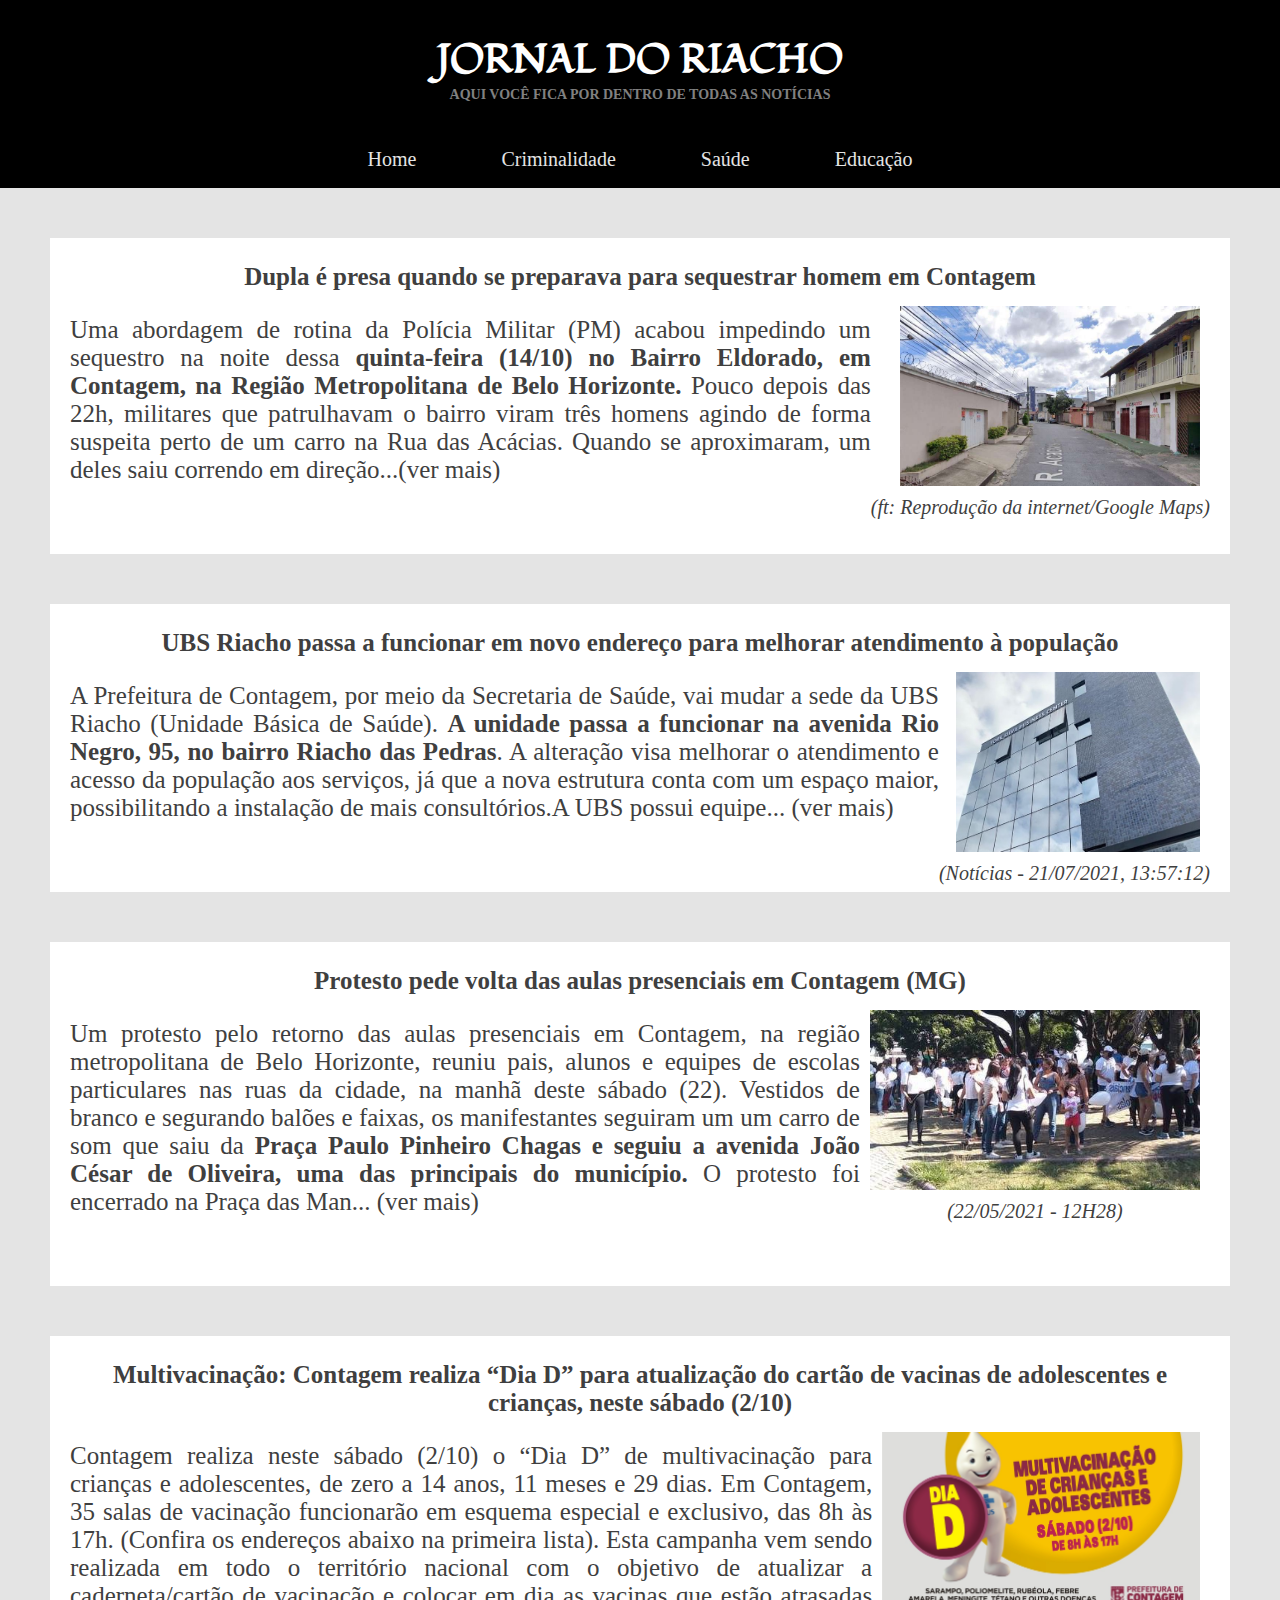
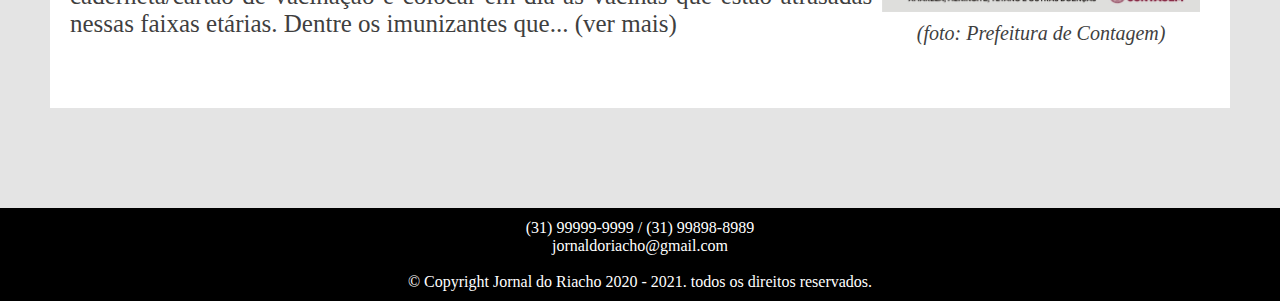
<file: index.html>
<!DOCTYPE html>
<html>
    <head>
        <meta charset="UTF-8">
        <title>Jornal Do Riacho</title>
        <link rel="stylesheet" href="style.css">
        <link rel="icon" href="imagens/icone.png">
        <link rel="preconnect" href="https://fonts.googleapis.com">
        <link rel="preconnect" href="https://fonts.gstatic.com" crossorigin>
        <link href="https://fonts.googleapis.com/css2?family=Fondamento&display=swap" rel="stylesheet">
    </head>
    <body>
        <header>
            <div class="topo">
                <h1><a class="titulo"href="index.html">JORNAL DO RIACHO</a></h1>
                <h2 id="sub">AQUI VOCÊ FICA POR DENTRO DE TODAS AS NOTÍCIAS</h2>
            </div>

            <nav>
                <ul>
                    <li><a href="index.html">Home</a></li>
                    <li><a href="Paginas/criminalidade.html">Criminalidade</a></li>
                    <li><a href="Paginas/saude.html">Saúde</a></li>
                    <li><a href="Paginas/educação.html">Educação</a></li>
                </ul>
            </nav>
        </header>
        <main>
            <article>
                <h1 id="noticia"><a href="Noticias/dupla.html">Dupla é presa quando se preparava para
                sequestrar homem em Contagem</a></h1>

                <figure>
                <a href="Noticias/dupla.html"><img src="imagens/Dupla.jpg"</a>
                    <figcaption>(ft: Reprodução da internet/Google Maps)</figcaption>
                </figure>
                <p><a id="note" href="Noticias/dupla.html">Uma abordagem de rotina da Polícia Militar (PM) acabou impedindo um sequestro na noite
                    dessa <strong>quinta-feira (14/10) no Bairro Eldorado, em Contagem, na Região Metropolitana de
                    Belo Horizonte.</strong>
                    Pouco depois das 22h, militares que patrulhavam o bairro viram três homens agindo de
                    forma suspeita perto de um carro na Rua das Acácias. Quando se aproximaram, um deles
                    saiu correndo em direção...(ver mais)</a></p>
            </article>

            <article>
                <h1 id="noticia" ><a href="Noticias/ubs.html">UBS Riacho passa a funcionar em novo endereço para
                    melhorar atendimento à população</a></h1>

                <figure>
                <a href="Noticias/ubs.html"><img src="imagens/ubs.jpg"</a>
                    <figcaption>(Notícias - 21/07/2021, 13:57:12)</figcaption>
                </figure>
                <p><a id="note" href="Noticias/ubs.html">A Prefeitura de Contagem, por meio da Secretaria de
                    Saúde, vai mudar a sede da UBS Riacho (Unidade Básica de Saúde). <strong>A unidade passa a funcionar
                    na avenida Rio Negro, 95, no bairro Riacho das Pedras</strong>. A alteração visa melhorar o atendimento
                    e acesso da população aos serviços, já que a nova estrutura conta com um espaço maior,
                    possibilitando a instalação de mais consultórios.A UBS possui equipe... (ver mais)</a></p>
            </article>

            <article>
                <h1 id="noticia"><a href="Noticias/dupla.html">Protesto pede volta das aulas presenciais
                    em Contagem (MG)</a></h1>

                <figure>
                <a href="Noticias/protesto.html"><img src="imagens/protesto.jpeg"</a>
                    <figcaption>(22/05/2021 - 12H28)</figcaption>
                </figure>
                <p><a id="note" href="Noticias/protesto.html">Um protesto pelo retorno das aulas presenciais
                    em Contagem, na região metropolitana de Belo Horizonte, reuniu pais, alunos e equipes
                    de escolas particulares nas ruas da cidade, na manhã deste sábado (22).
                    Vestidos de branco e segurando balões e faixas, os manifestantes seguiram um um carro
                    de som que saiu da <strong>Praça Paulo Pinheiro Chagas e seguiu a avenida João César de Oliveira,
                    uma das principais do município.</strong> O protesto foi encerrado na Praça das Man... (ver mais)</a></p>
            </article>

            <article>
                <h1 id="noticia"><a href="Noticias/dupla.html">Multivacinação: Contagem realiza “Dia D” para
                    atualização do cartão de vacinas de adolescentes e crianças, neste sábado (2/10)</a></h1>

                <figure>
                <a href="Noticias/multivacinação.html"><img src="imagens/multivacinação.jpeg"</a>
                    <figcaption>(foto: Prefeitura de Contagem)</figcaption>
                </figure>
                <p><a id="note" href="Noticias/multivacinação.html">Contagem realiza neste sábado (2/10) o “Dia D”
                    de multivacinação para crianças e adolescentes, de zero a 14 anos, 11 meses e 29 dias.
                    Em Contagem, 35 salas de vacinação funcionarão em esquema especial e exclusivo, das 8h
                    às 17h. (Confira os endereços abaixo na primeira lista).
                    Esta campanha vem sendo realizada em todo o território nacional com o objetivo de
                    atualizar a caderneta/cartão de vacinação e colocar em dia as vacinas que estão atrasadas
                    nessas faixas etárias. Dentre os imunizantes que... (ver mais)</a></p>
            </article>
        </main>
        <footer>
                (31) 99999-9999 / (31) 99898-8989<br>
                jornaldoriacho@gmail.com<br><br>

                © Copyright Jornal do Riacho 2020 - 2021. todos os direitos reservados.
        </footer>
    </body>
</html>
</file>
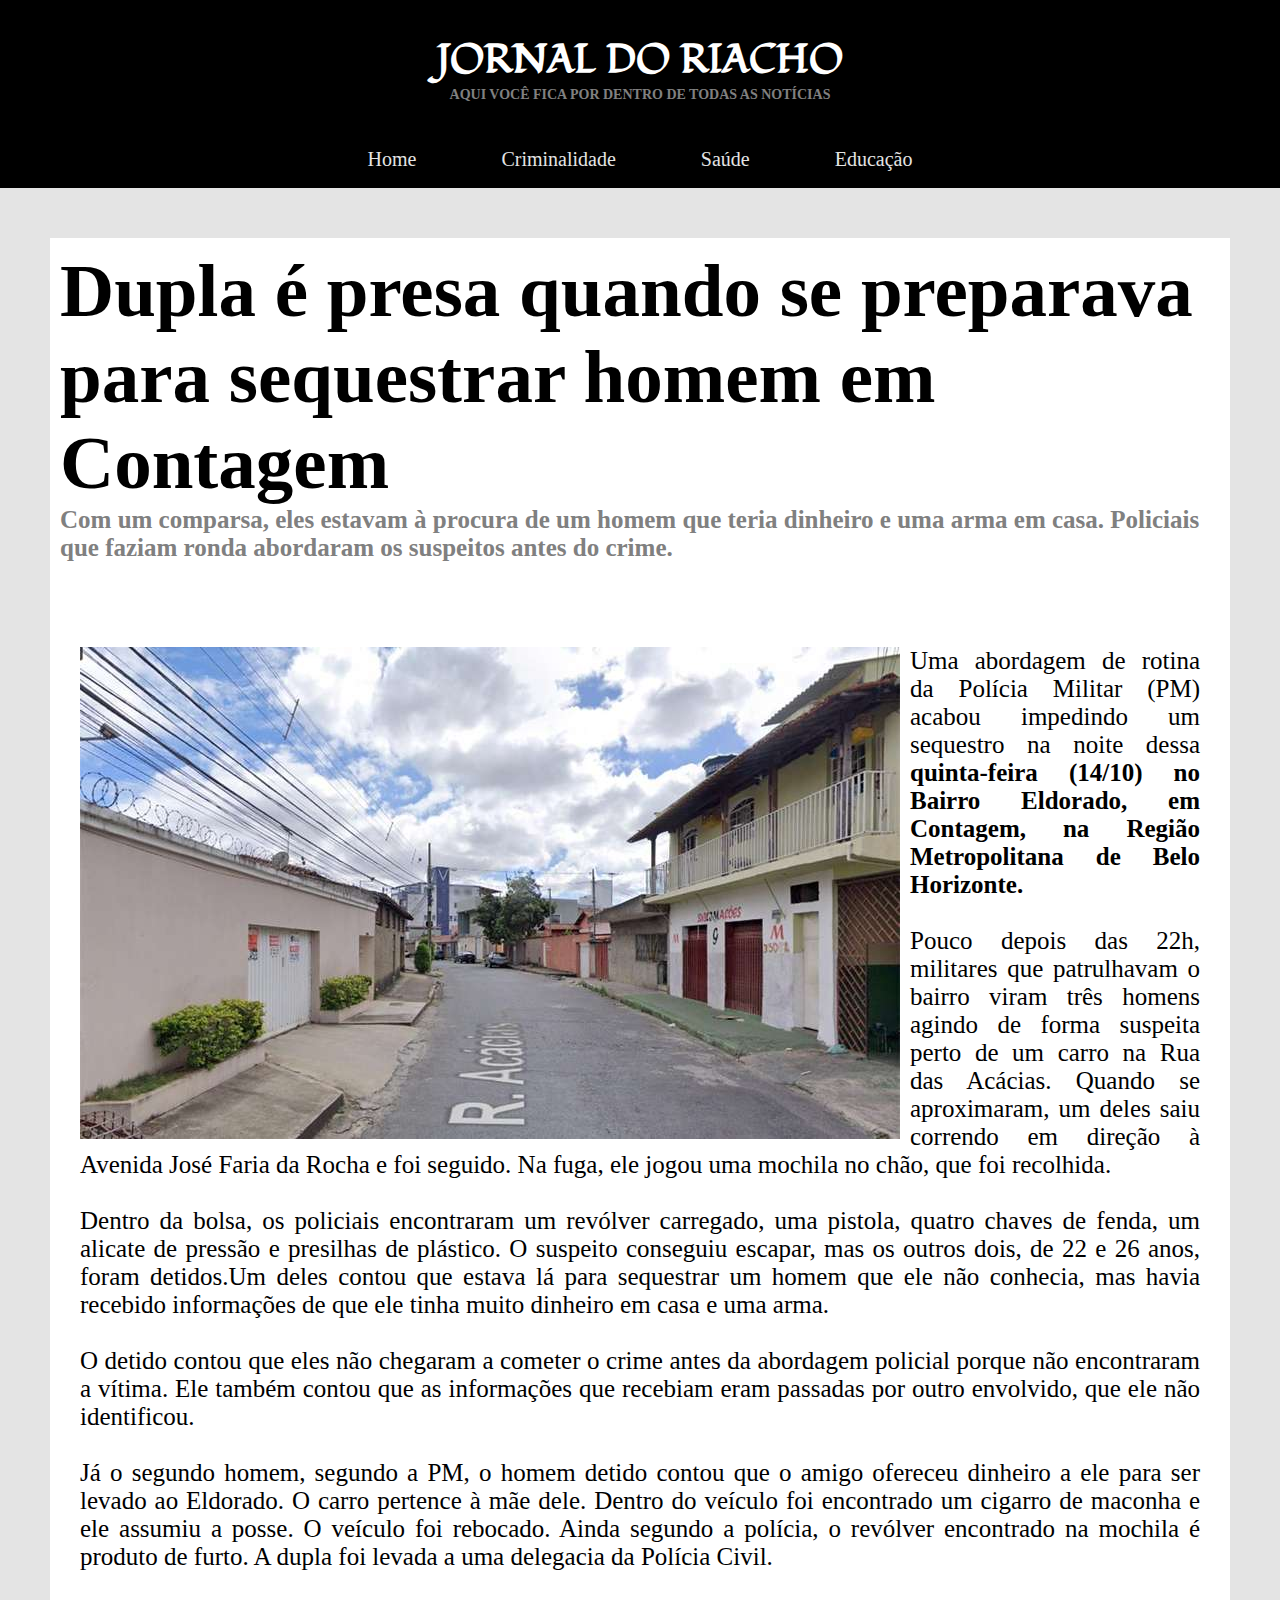
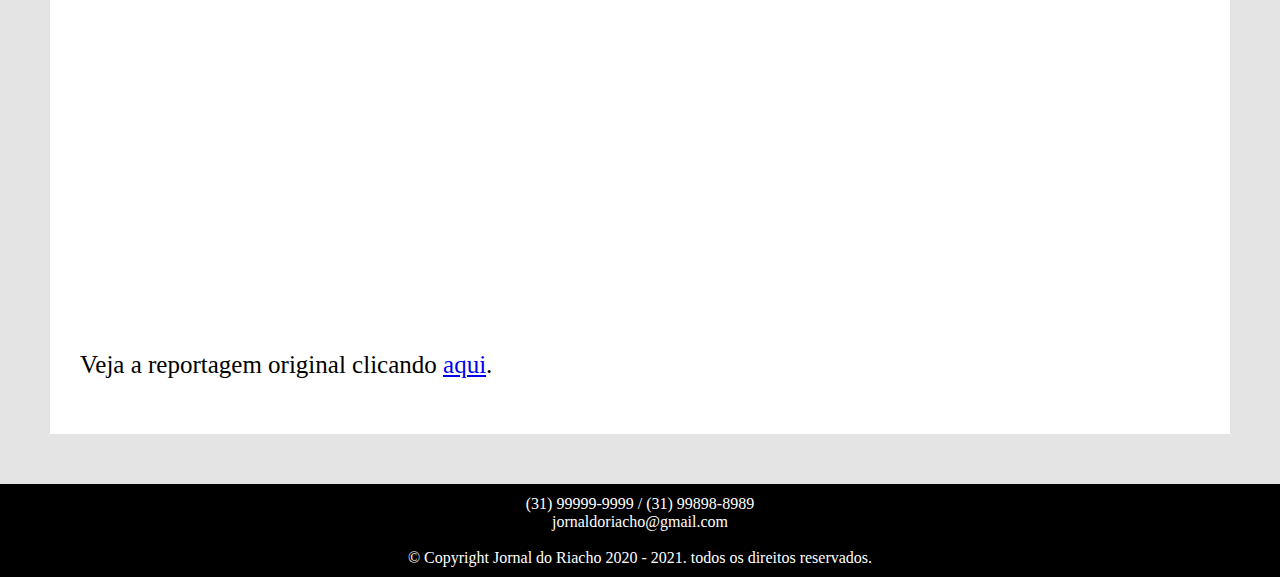
<file: Noticias/dupla.html>
<!DOCTYPE html>
<html>
    <head>
        <meta charset="UTF-8">
        <title>Dupla é presa quando se preparava para sequestrar homem em Contagem</title>
        <link rel="stylesheet" href="dupla.css">
        <link rel="icon" href="../imagens/icone.png">
        <link rel="preconnect" href="https://fonts.googleapis.com">
        <link rel="preconnect" href="https://fonts.gstatic.com" crossorigin>
        <link href="https://fonts.googleapis.com/css2?family=Fondamento&display=swap" rel="stylesheet">
    </head>
    <body>
        <header>
            <div class="topo">
                <h1><a class="titulo" href="../index.html">JORNAL DO RIACHO</a></h1>
                <h2 id="sub">AQUI VOCÊ FICA POR DENTRO DE TODAS AS NOTÍCIAS</h2>
            </div>

            <nav>
                <ul>
                    <li><a href="../index.html">Home</a></li>
                    <li><a href="../Paginas/criminalidade.html">Criminalidade</a></li>
                    <li><a href="../Paginas/saude.html">Saúde</a></li>
                    <li><a href="../Paginas/educação.html">Educação</a></li>
                </ul>
            </nav>
        </header>
        <main>
            <section>
                <h1 class="bordao">Dupla é presa quando se preparava para sequestrar homem em Contagem</h1>
                <h2>Com um comparsa, eles estavam à procura de um homem que teria dinheiro e uma arma
                    em casa. Policiais que faziam ronda abordaram os suspeitos antes do crime. </h2>
            </section>
            <article>
                <p>
                <img src="../imagens/Dupla.jpg">

                Uma abordagem de rotina da Polícia Militar (PM) acabou impedindo um sequestro na noite
                dessa <strong>quinta-feira (14/10) no Bairro Eldorado, em Contagem, na Região Metropolitana de
                Belo Horizonte.</strong> <br><br>

                Pouco depois das 22h, militares que patrulhavam o bairro viram três homens agindo de
                forma suspeita perto de um carro na Rua das Acácias. Quando se aproximaram, um deles
                saiu correndo em direção à Avenida José Faria da Rocha e foi seguido. Na fuga, ele jogou
                uma mochila no chão, que foi recolhida. <br><br>

                Dentro da bolsa, os policiais encontraram um revólver carregado, uma pistola, quatro chaves
                de fenda, um alicate de pressão e presilhas de plástico. O suspeito conseguiu escapar, mas os
                outros dois, de 22 e 26 anos, foram detidos.Um deles contou que estava lá para sequestrar um 
                homem que ele não conhecia, mas havia recebido informações de que ele tinha muito dinheiro
                em casa e uma arma. <br><br>

                O detido contou que eles não chegaram a cometer o crime antes da abordagem policial porque não
                encontraram a vítima. Ele também contou que as informações que recebiam eram passadas por outro
                envolvido, que ele não identificou. <br><br>

                Já o segundo homem, segundo a PM, o homem detido contou que o amigo ofereceu dinheiro a ele
                para ser levado ao Eldorado. O carro pertence à mãe dele. Dentro do veículo foi encontrado
                um cigarro de maconha e ele assumiu a posse. O veículo foi rebocado. Ainda segundo a polícia,
                o revólver encontrado na mochila é produto de furto. A dupla foi levada a uma delegacia da
                Polícia Civil.

                <section class="video">
                    <iframe width="560" height="315" src="https://www.youtube.com/embed/LhTpBubyJm8?controls=0" title="YouTube video player" frameborder="0" allow="accelerometer; autoplay; clipboard-write; encrypted-media; gyroscope; picture-in-picture" allowfullscreen></iframe>
                </section>

                Veja a reportagem original clicando <a id="link" href="https://www.em.com.br/app/noticia/gerais/2021/10/15/interna_gerais,1313972/dupla-e-presa-quando-se-preparava-para-sequestrar-homem-em-contagem.shtml">aqui</a>.

                </p>
            </article>
        </main>
        <footer>
                (31) 99999-9999 / (31) 99898-8989<br>
                jornaldoriacho@gmail.com <br><br>

                © Copyright Jornal do Riacho 2020 - 2021. todos os direitos reservados.
        </footer>
    </body>
</html>
</file>
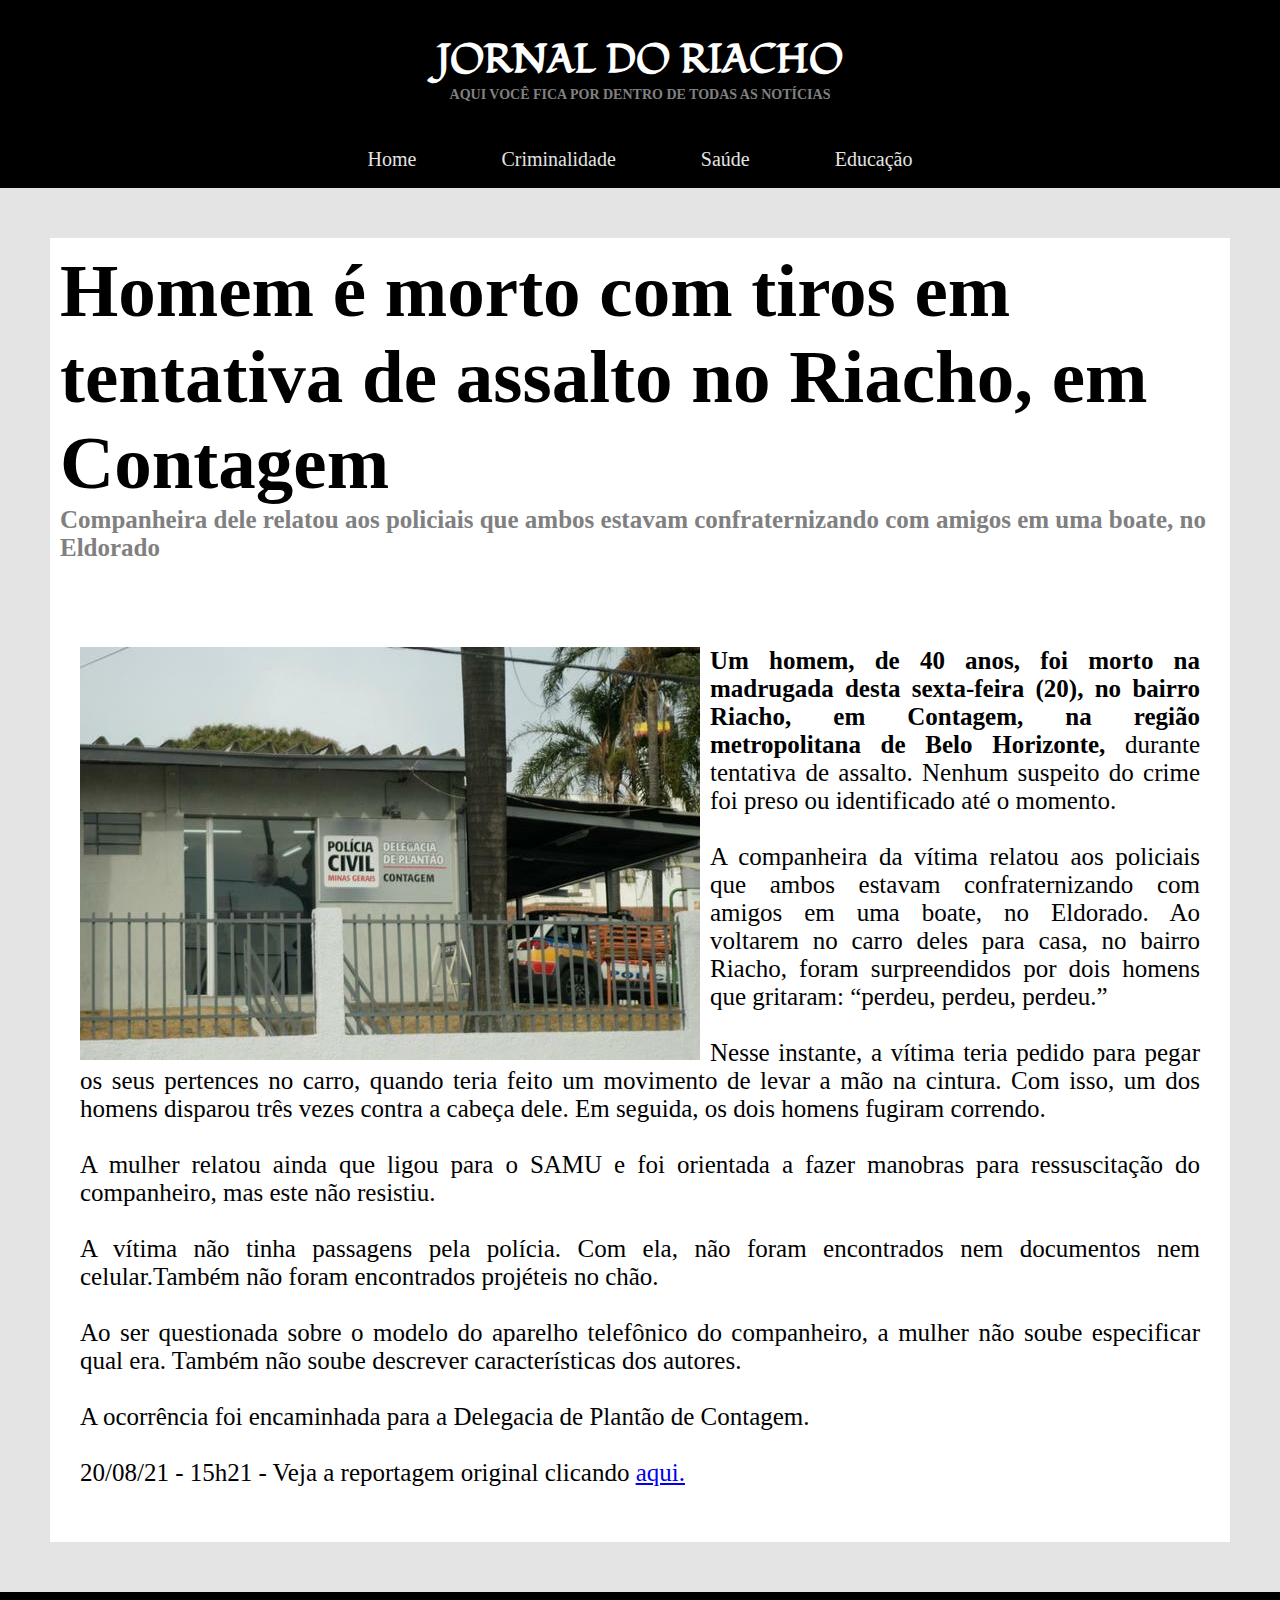
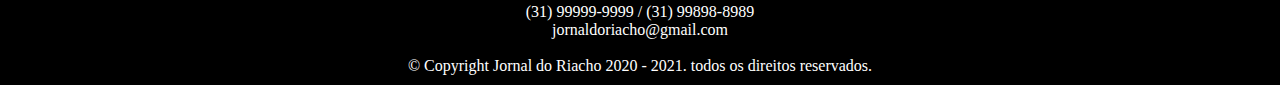
<file: Noticias/homem.html>
<!DOCTYPE html>
<html>
    <head>
        <meta charset="UTF-8">
        <title>Homem é morto com tiros em tentativa de assalto no Riacho, em Contagem</title>
        <link rel="stylesheet" href="dupla.css">
        <link rel="icon" href="../imagens/icone.png">
        <link rel="preconnect" href="https://fonts.googleapis.com">
        <link rel="preconnect" href="https://fonts.gstatic.com" crossorigin>
        <link href="https://fonts.googleapis.com/css2?family=Fondamento&display=swap" rel="stylesheet">
    </head>
    <body>
        <header>
            <div class="topo">
                <h1><a class="titulo" href="../index.html">JORNAL DO RIACHO</a></h1>
                <h2 id="sub">AQUI VOCÊ FICA POR DENTRO DE TODAS AS NOTÍCIAS</h2>
            </div>

            <nav>
                <ul>
                    <li><a href="../index.html">Home</a></li>
                    <li><a href="../Paginas/criminalidade.html">Criminalidade</a></li>
                    <li><a href="../Paginas/saude.html">Saúde</a></li>
                    <li><a href="../Paginas/educação.html">Educação</a></li>
                </ul>
            </nav>
        </header>
        <main>
            <section>
                <h1 class="bordao">Homem é morto com tiros em tentativa de assalto no Riacho, em Contagem</h1>
                <h2>Companheira dele relatou aos policiais que ambos estavam confraternizando com
                    amigos em uma boate, no Eldorado</h2>
            </section>
            <article>
                <p>
                <img src="../imagens/homem.jpg">

                <strong>Um homem, de 40 anos, foi morto na madrugada desta sexta-feira (20), no bairro Riacho, em
                Contagem, na região metropolitana de Belo Horizonte,</strong> durante tentativa de assalto.
                Nenhum suspeito do crime foi preso ou identificado até o momento.<br><br>

                A companheira da vítima relatou aos policiais que ambos estavam confraternizando com amigos
                em uma boate, no Eldorado. Ao voltarem no carro deles para casa, no bairro Riacho, foram
                surpreendidos por dois homens que gritaram: “perdeu, perdeu, perdeu.”<br><br>

                Nesse instante, a vítima teria pedido para pegar os seus pertences no carro, quando teria
                feito um movimento de levar a mão na cintura. Com isso, um dos homens disparou três vezes
                contra a cabeça dele. Em seguida, os dois homens fugiram correndo.<br><br>

                A mulher relatou ainda que ligou para o SAMU e foi orientada a fazer manobras para
                ressuscitação do companheiro, mas este não resistiu.<br><br>

                A vítima não tinha passagens pela polícia. Com ela, não foram encontrados nem documentos nem
                celular.Também não foram encontrados projéteis no chão.<br><br>

                Ao ser questionada sobre o modelo do aparelho telefônico do companheiro, a mulher não soube
                especificar qual era. Também não soube descrever características dos autores.<br><br>

                A ocorrência foi encaminhada para a Delegacia de Plantão de Contagem.<br><br>

                20/08/21 - 15h21 - Veja a reportagem original clicando <a id="link" href="http://www.contagem.mg.gov.br/novoportal/ubs-riacho-passa-a-funcionar-em-novo-endereco-para-melhorar-atendimento-a-populacao/"> aqui. </a>
                </p>
            </article>
        </main>
        <footer>
                (31) 99999-9999 / (31) 99898-8989<br>
                jornaldoriacho@gmail.com <br><br>

                © Copyright Jornal do Riacho 2020 - 2021. todos os direitos reservados.
        </footer>
    </body>
</html>
</file>
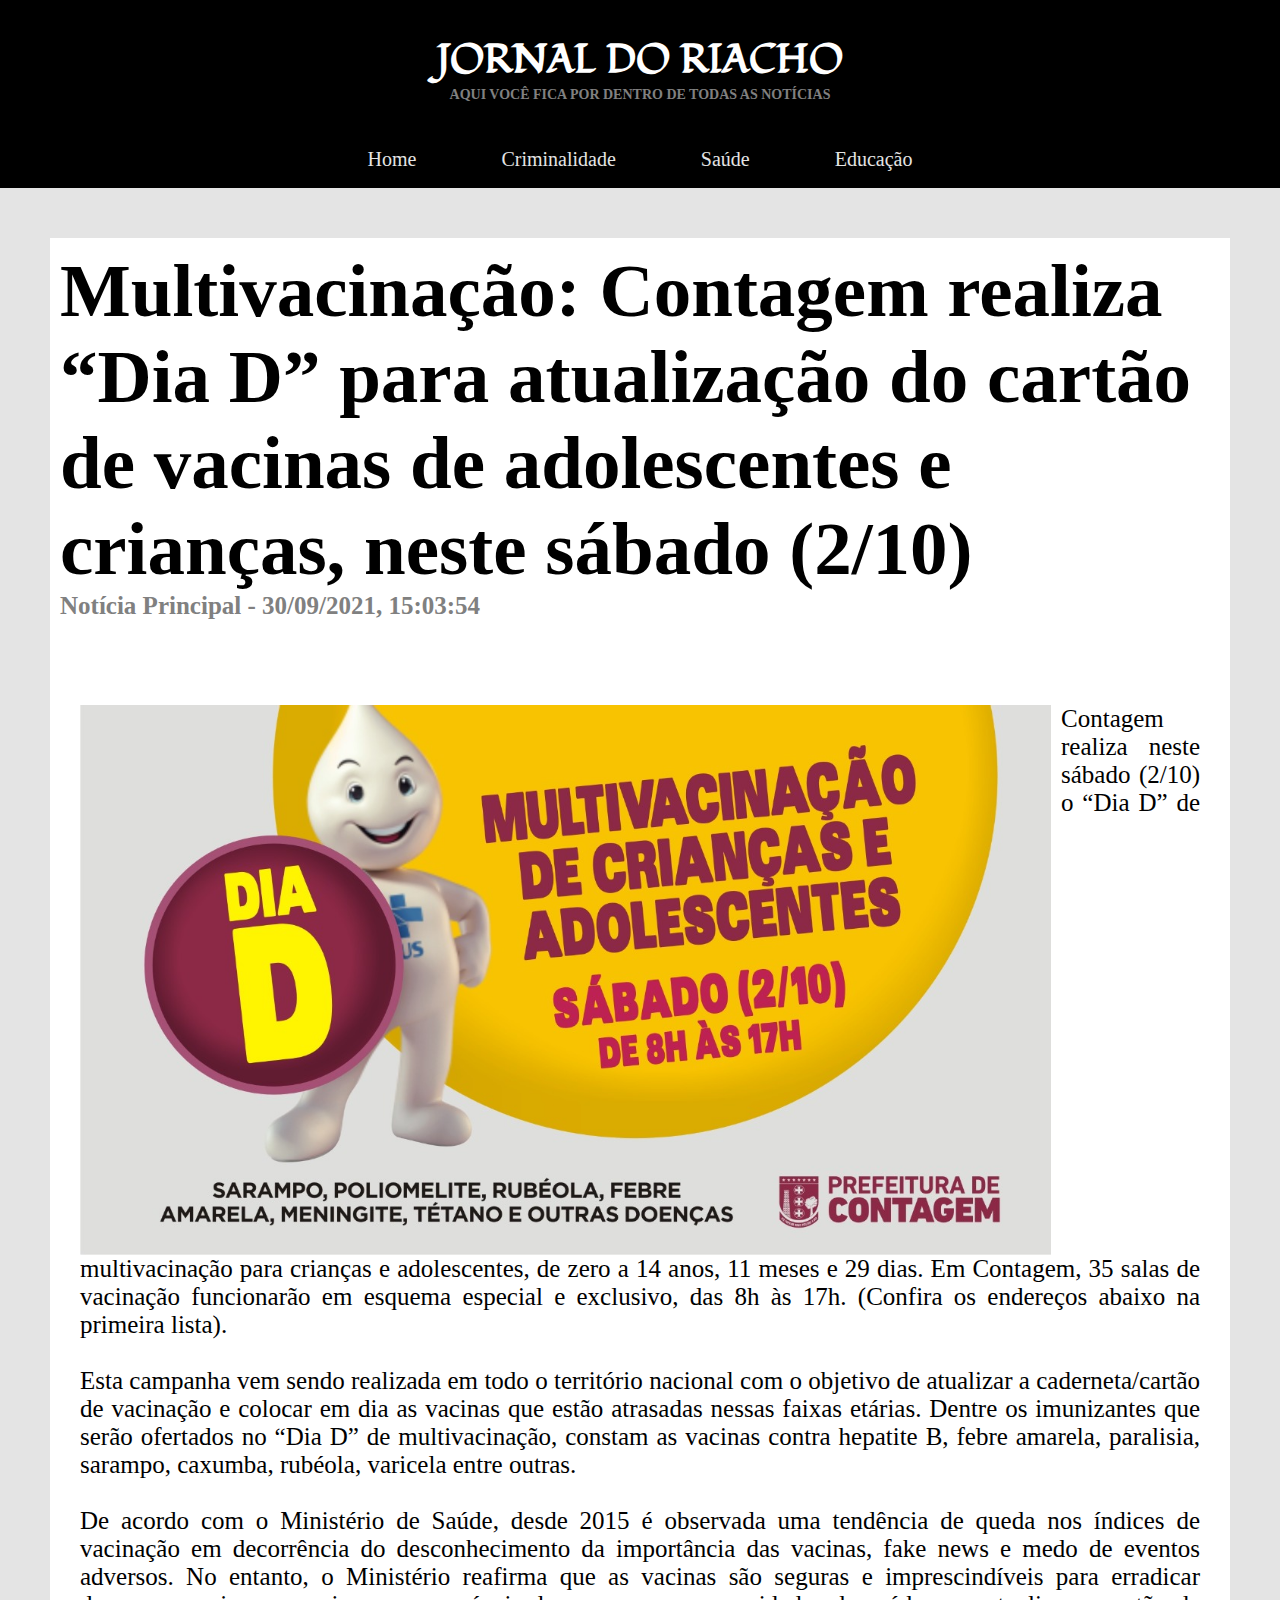
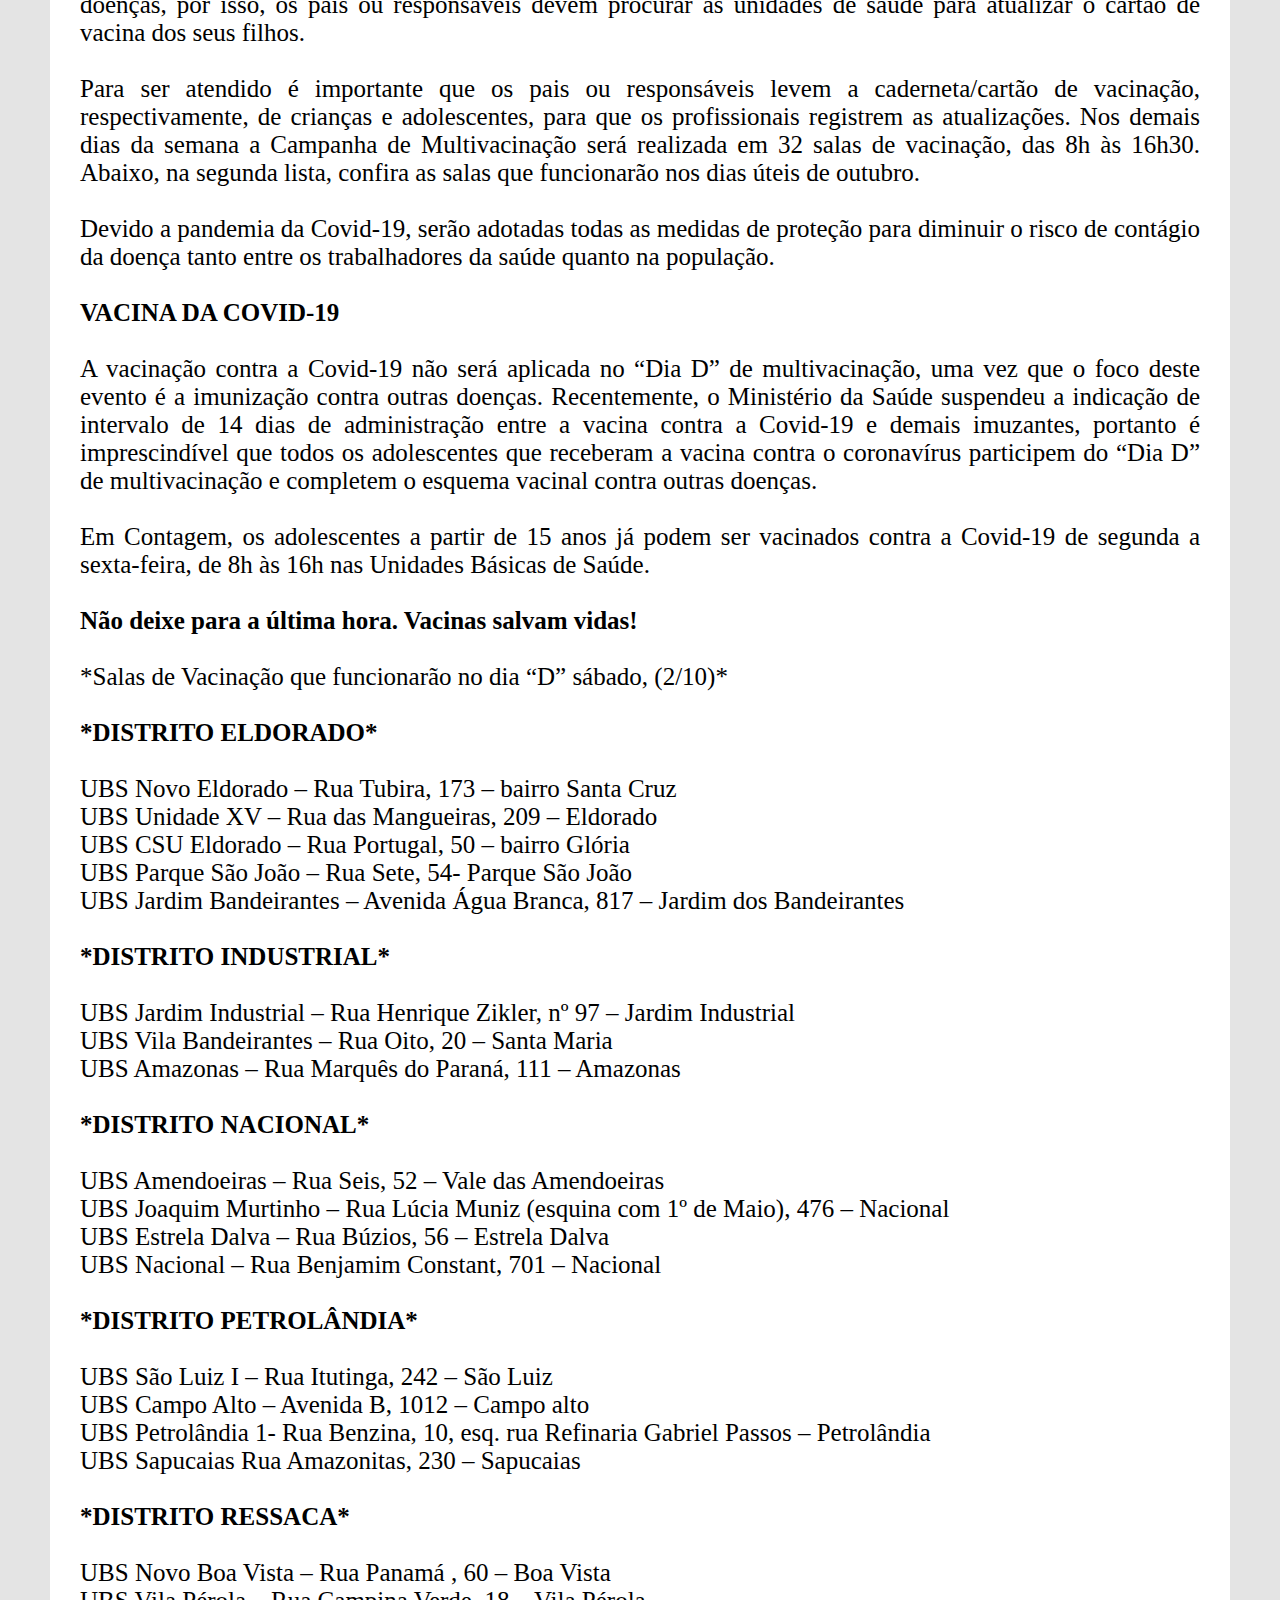
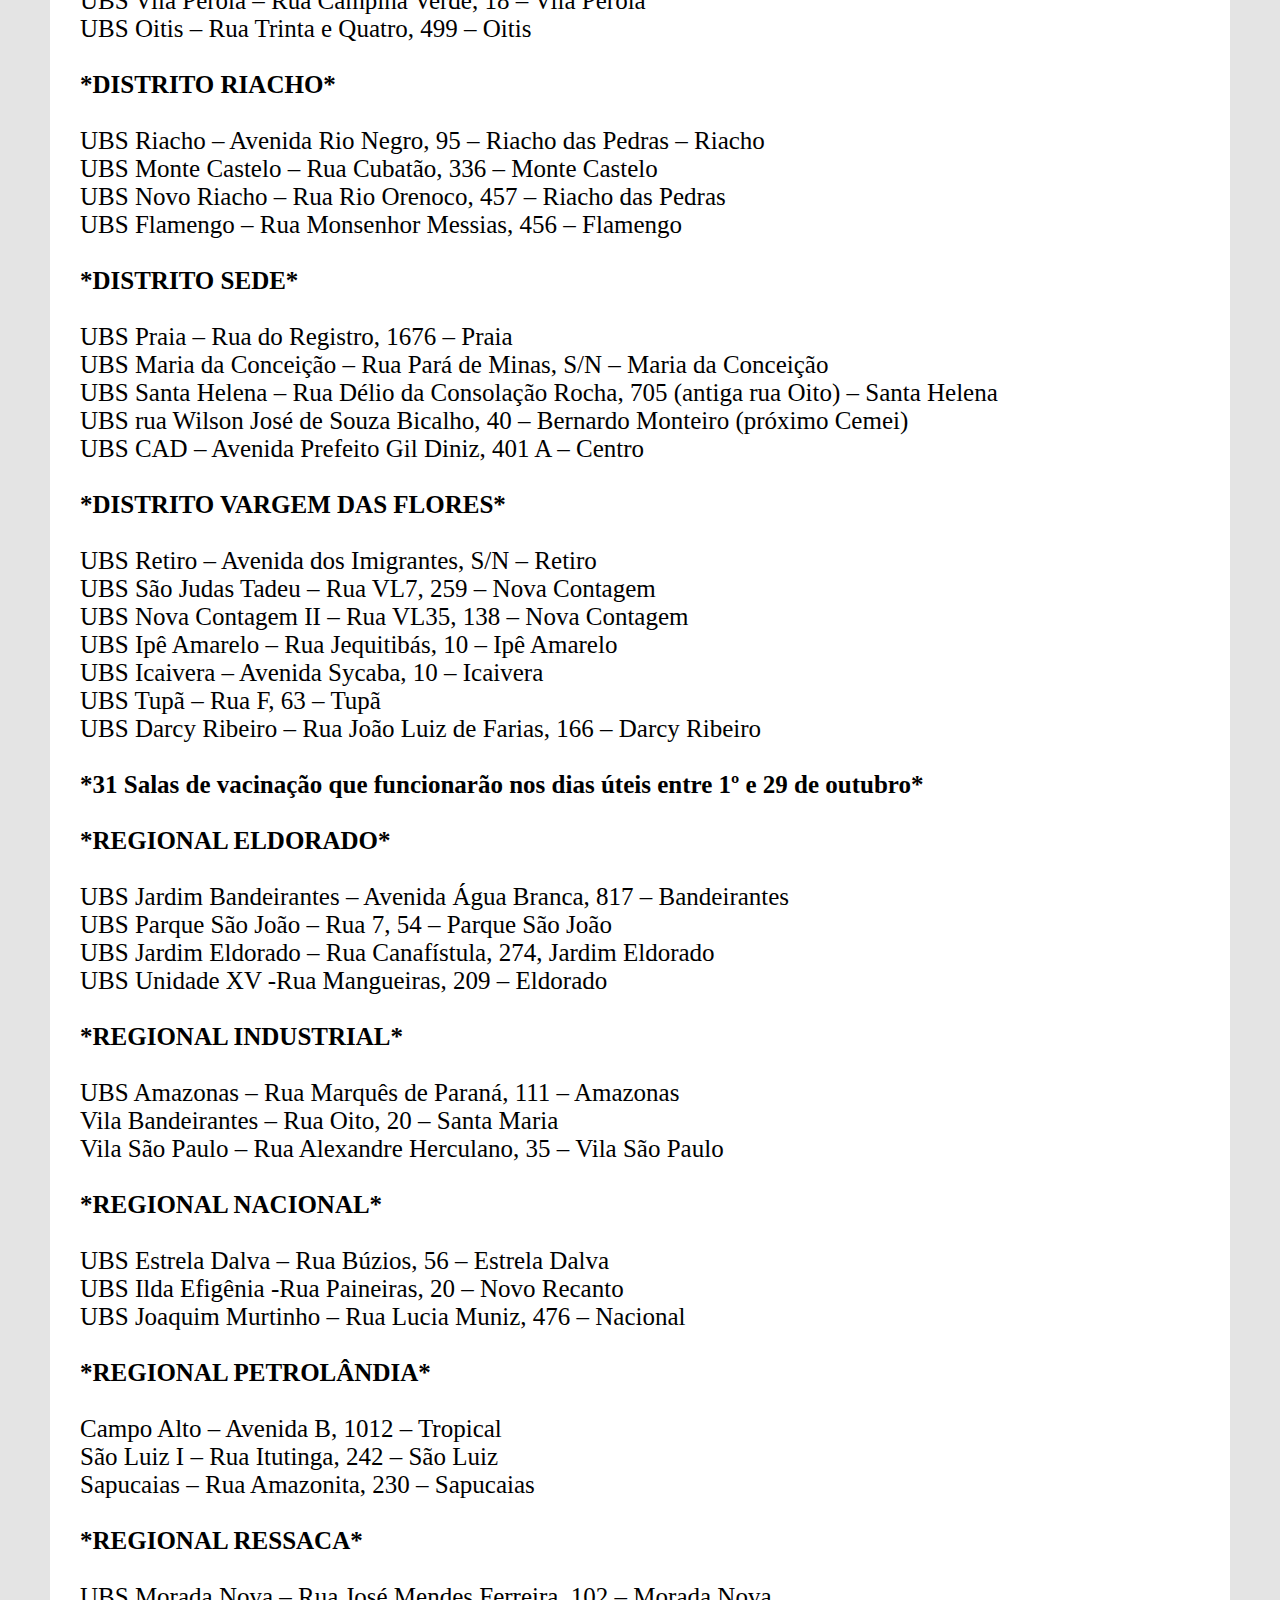
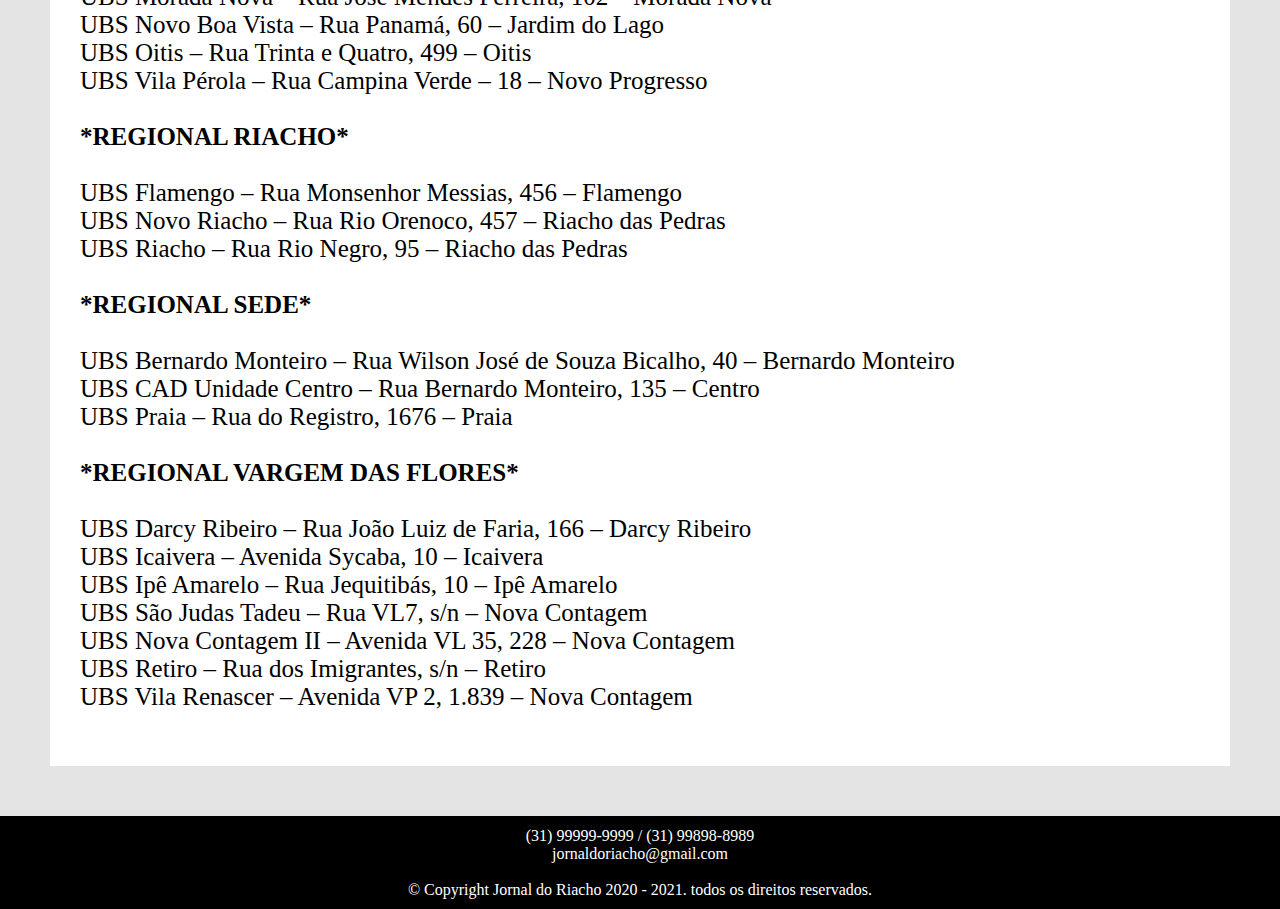
<file: Noticias/multivacinação.html>
<!DOCTYPE html>
<html>
    <head>
        <meta charset="UTF-8">
        <title>Multivacinação: Contagem realiza “Dia D” para atualização do cartão de vacinas de
            adolescentes e crianças, neste sábado (2/10)</title>
        <link rel="stylesheet" href="dupla.css">
        <link rel="icon" href="../imagens/icone.png">
        <link rel="preconnect" href="https://fonts.googleapis.com">
        <link rel="preconnect" href="https://fonts.gstatic.com" crossorigin>
        <link href="https://fonts.googleapis.com/css2?family=Fondamento&display=swap" rel="stylesheet">
    </head>
    <body>
        <header>
            <div class="topo">
                <h1><a class="titulo" href="../index.html">JORNAL DO RIACHO</a></h1>
                <h2 id="sub">AQUI VOCÊ FICA POR DENTRO DE TODAS AS NOTÍCIAS</h2>
            </div>

            <nav>
                <ul>
                    <li><a href="../index.html">Home</a></li>
                    <li><a href="../Paginas/criminalidade.html">Criminalidade</a></li>
                    <li><a href="../Paginas/saude.html">Saúde</a></li>
                    <li><a href="../Paginas/educação.html">Educação</a></li>
                </ul>
            </nav>
        </header>
        <main>
            <section>
                <h1 class="bordao">Multivacinação: Contagem realiza “Dia D” para atualização do cartão de vacinas
                    de adolescentes e crianças, neste sábado (2/10)</h1>
                <h2>Notícia Principal - 30/09/2021, 15:03:54</h2>
            </section>
            <article>
                <p>
                <img id="multivacinação" src="../imagens/multivacinação.jpeg">

                Contagem realiza neste sábado (2/10) o “Dia D” de multivacinação para crianças e adolescentes,
                de zero a 14 anos, 11 meses e 29 dias. Em Contagem, 35 salas de vacinação funcionarão em esquema
                 especial e exclusivo, das 8h às 17h. (Confira os endereços abaixo na primeira lista).<br><br>

                Esta campanha vem sendo realizada em todo o território nacional com o objetivo de atualizar a
                caderneta/cartão de vacinação e colocar em dia as vacinas que estão atrasadas nessas faixas
                etárias. Dentre os imunizantes que serão ofertados no “Dia D” de multivacinação, constam as
                vacinas contra hepatite B, febre amarela, paralisia, sarampo, caxumba, rubéola, varicela entre
                outras.<br><br>

                De acordo com o Ministério de Saúde, desde 2015 é observada uma tendência de queda nos índices de
                vacinação em decorrência do desconhecimento da importância das vacinas, fake news e medo de eventos
                adversos. No entanto, o Ministério reafirma que as vacinas são seguras e imprescindíveis para
                erradicar doenças, por isso, os pais ou responsáveis devem procurar as unidades de saúde para
                atualizar o cartão de vacina dos seus filhos.<br><br>

                Para ser atendido é importante que os pais ou responsáveis levem a caderneta/cartão de vacinação,
                respectivamente, de crianças e adolescentes, para que os profissionais registrem as atualizações.
                Nos demais dias da semana a Campanha de Multivacinação será realizada em 32 salas de vacinação, das
                8h às 16h30. Abaixo, na segunda lista, confira as salas que funcionarão nos dias úteis de
                outubro.<br><br>

                Devido a pandemia da Covid-19, serão adotadas todas as medidas de proteção para diminuir o risco de
                contágio da doença tanto entre os trabalhadores da saúde quanto na população.<br><br>

                <strong>VACINA DA COVID-19</strong><br><br>

                A vacinação contra a Covid-19 não será aplicada no “Dia D” de multivacinação, uma vez que o foco
                deste evento é a imunização contra outras doenças. Recentemente, o Ministério da Saúde suspendeu a
                indicação de intervalo de 14 dias de administração entre a vacina contra a Covid-19 e demais imuzantes,
                portanto é imprescindível que todos os adolescentes que receberam a vacina contra o coronavírus
                participem do “Dia D” de multivacinação e completem o esquema vacinal contra outras doenças.<br><br>

                Em Contagem, os adolescentes a partir de 15 anos já podem ser vacinados contra a Covid-19 de
                segunda a sexta-feira, de 8h às 16h nas Unidades Básicas de Saúde.<br><br>

                <strong>Não deixe para a última hora. Vacinas salvam vidas!</strong><br><br>

                *Salas de Vacinação que funcionarão no dia “D” sábado, (2/10)*<br><br>

                <strong>*DISTRITO ELDORADO*</strong><br><br>

                UBS Novo Eldorado – Rua Tubira, 173 –  bairro Santa Cruz<br>
                UBS Unidade XV – Rua das Mangueiras, 209 – Eldorado<br>
                UBS CSU Eldorado – Rua Portugal, 50 – bairro Glória<br>
                UBS Parque São João – Rua Sete, 54- Parque São João <br>
                UBS Jardim Bandeirantes – Avenida Água Branca, 817 – Jardim dos Bandeirantes<br><br>

                <strong>*DISTRITO INDUSTRIAL*</strong><br><br>

                UBS Jardim Industrial – Rua Henrique Zikler, nº 97 – Jardim Industrial <br>
                UBS Vila Bandeirantes – Rua Oito, 20 – Santa Maria<br>
                UBS Amazonas – Rua Marquês do Paraná, 111 – Amazonas<br><br>

                <strong>*DISTRITO NACIONAL*</strong><br><br>

                UBS Amendoeiras – Rua Seis, 52 – Vale das Amendoeiras<br> 
                UBS Joaquim Murtinho – Rua Lúcia Muniz (esquina com 1º de Maio), 476 – Nacional<br>
                UBS Estrela Dalva – Rua Búzios, 56 – Estrela Dalva<br>
                UBS Nacional – Rua Benjamim Constant, 701 – Nacional<br><br> 

                <strong>*DISTRITO PETROLÂNDIA*</strong><br><br>

                UBS São Luiz I – Rua Itutinga, 242 – São Luiz<br>   
                UBS Campo Alto – Avenida B, 1012 – Campo alto<br>  
                UBS Petrolândia 1- Rua Benzina, 10, esq. rua Refinaria Gabriel Passos – Petrolândia<br>
                UBS Sapucaias Rua Amazonitas, 230 – Sapucaias<br><br>

                <strong>*DISTRITO RESSACA*</strong><br><br>

                UBS Novo Boa Vista – Rua Panamá , 60  – Boa Vista<br>  
                UBS Vila Pérola – Rua Campina Verde, 18 – Vila Pérola<br> 
                UBS Oitis – Rua Trinta e Quatro, 499 – Oitis<br><br> 

                <strong>*DISTRITO RIACHO*</strong><br><br>

                UBS Riacho – Avenida Rio Negro, 95 – Riacho das Pedras – Riacho<br>
                UBS Monte Castelo – Rua Cubatão, 336 – Monte Castelo<br>  
                UBS Novo Riacho – Rua Rio Orenoco, 457 –  Riacho das Pedras<br>  
                UBS Flamengo – Rua Monsenhor Messias, 456 – Flamengo<br><br>

                <strong>*DISTRITO SEDE*</strong><br><br>

                UBS Praia – Rua do Registro, 1676 – Praia<br> 
                UBS Maria da Conceição – Rua Pará de Minas, S/N –  Maria da Conceição<br>
                UBS Santa Helena – Rua Délio da Consolação Rocha, 705 (antiga rua Oito) – Santa Helena<br> 
                UBS rua Wilson José de Souza Bicalho, 40 – Bernardo Monteiro (próximo Cemei)<br>
                UBS CAD – Avenida Prefeito Gil Diniz, 401 A – Centro<br><br>

                <strong>*DISTRITO VARGEM DAS FLORES*</strong><br><br>

                UBS Retiro – Avenida dos Imigrantes, S/N – Retiro<br> 
                UBS São Judas Tadeu – Rua VL7, 259 – Nova Contagem<br>  
                UBS Nova Contagem II – Rua VL35, 138 – Nova Contagem<br> 
                UBS Ipê Amarelo – Rua Jequitibás, 10 – Ipê Amarelo<br>  
                UBS Icaivera – Avenida Sycaba, 10 – Icaivera<br>  
                UBS Tupã – Rua F, 63 –  Tupã<br>  
                UBS Darcy Ribeiro – Rua João Luiz de Farias, 166 – Darcy Ribeiro<br><br>

                <strong>*31 Salas de vacinação que funcionarão nos dias úteis entre 1º e 29 de outubro*</strong>
                <br><br>

                <strong>*REGIONAL ELDORADO*</strong><br><br>

                UBS Jardim Bandeirantes – Avenida  Água Branca, 817 –  Bandeirantes<br>
                UBS Parque São João – Rua 7,   54 –  Parque São João<br>
                UBS Jardim Eldorado – Rua Canafístula, 274, Jardim Eldorado<br>
                UBS Unidade XV -Rua Mangueiras, 209 –  Eldorado<br><br>

                <strong>*REGIONAL INDUSTRIAL* </strong><br><br>

                UBS Amazonas  – Rua Marquês de Paraná, 111 –  Amazonas<br>
                Vila Bandeirantes – Rua Oito, 20 –  Santa Maria<br>
                Vila São Paulo –  Rua Alexandre Herculano, 35 – Vila São Paulo<br><br>

                <strong>*REGIONAL NACIONAL*</strong><br><br>

                UBS Estrela Dalva – Rua Búzios, 56 – Estrela Dalva<br>
                UBS  Ilda Efigênia -Rua Paineiras, 20 –  Novo Recanto<br> 
                UBS Joaquim Murtinho – Rua Lucia Muniz, 476 –  Nacional<br><br>

                <strong>*REGIONAL PETROLÂNDIA*</strong><br><br>

                Campo Alto – Avenida  B, 1012 –  Tropical<br>
                São Luiz I – Rua Itutinga, 242 –  São Luiz<br>
                Sapucaias – Rua Amazonita, 230 –  Sapucaias<br><br>

                <strong>*REGIONAL RESSACA*</strong><br><br>

                UBS Morada Nova – Rua José Mendes Ferreira, 102 –  Morada Nova<br>
                UBS  Novo Boa Vista – Rua Panamá, 60 –  Jardim do Lago<br>
                UBS Oitis –  Rua Trinta e Quatro, 499 –  Oitis<br>
                UBS Vila Pérola –  Rua Campina Verde – 18 –  Novo Progresso<br><br>

                <strong>*REGIONAL RIACHO*</strong><br><br>

                UBS Flamengo – Rua Monsenhor Messias, 456 –  Flamengo<br>
                UBS Novo Riacho  – Rua Rio Orenoco, 457 –  Riacho das Pedras<br>
                UBS Riacho – Rua Rio Negro, 95 –  Riacho das Pedras<br><br>

                <strong>*REGIONAL SEDE*</strong><br><br>

                UBS Bernardo Monteiro – Rua Wilson José de Souza Bicalho, 40 –  Bernardo Monteiro<br>
                UBS CAD Unidade Centro – Rua Bernardo Monteiro, 135 –  Centro<br>
                UBS Praia – Rua do Registro, 1676 –  Praia<br><br>

                <strong>*REGIONAL VARGEM DAS FLORES*</strong><br><br>

                UBS Darcy Ribeiro – Rua João Luiz de Faria, 166 – Darcy Ribeiro<br>
                UBS Icaivera –  Avenida  Sycaba, 10 –  Icaivera<br>
                UBS Ipê Amarelo – Rua Jequitibás, 10 –  Ipê Amarelo<br>
                UBS São Judas Tadeu – Rua VL7, s/n – Nova Contagem<br>
                UBS Nova Contagem II – Avenida  VL 35,   228 –  Nova Contagem<br>
                UBS Retiro – Rua dos Imigrantes, s/n –  Retiro<br>
                UBS Vila Renascer – Avenida  VP 2, 1.839 –  Nova Contagem<br>
                </p>
            </article>
        </main>
        <footer>
                (31) 99999-9999 / (31) 99898-8989<br>
                jornaldoriacho@gmail.com <br><br>

                © Copyright Jornal do Riacho 2020 - 2021. todos os direitos reservados.
        </footer>
    </body>
</html>
</file>
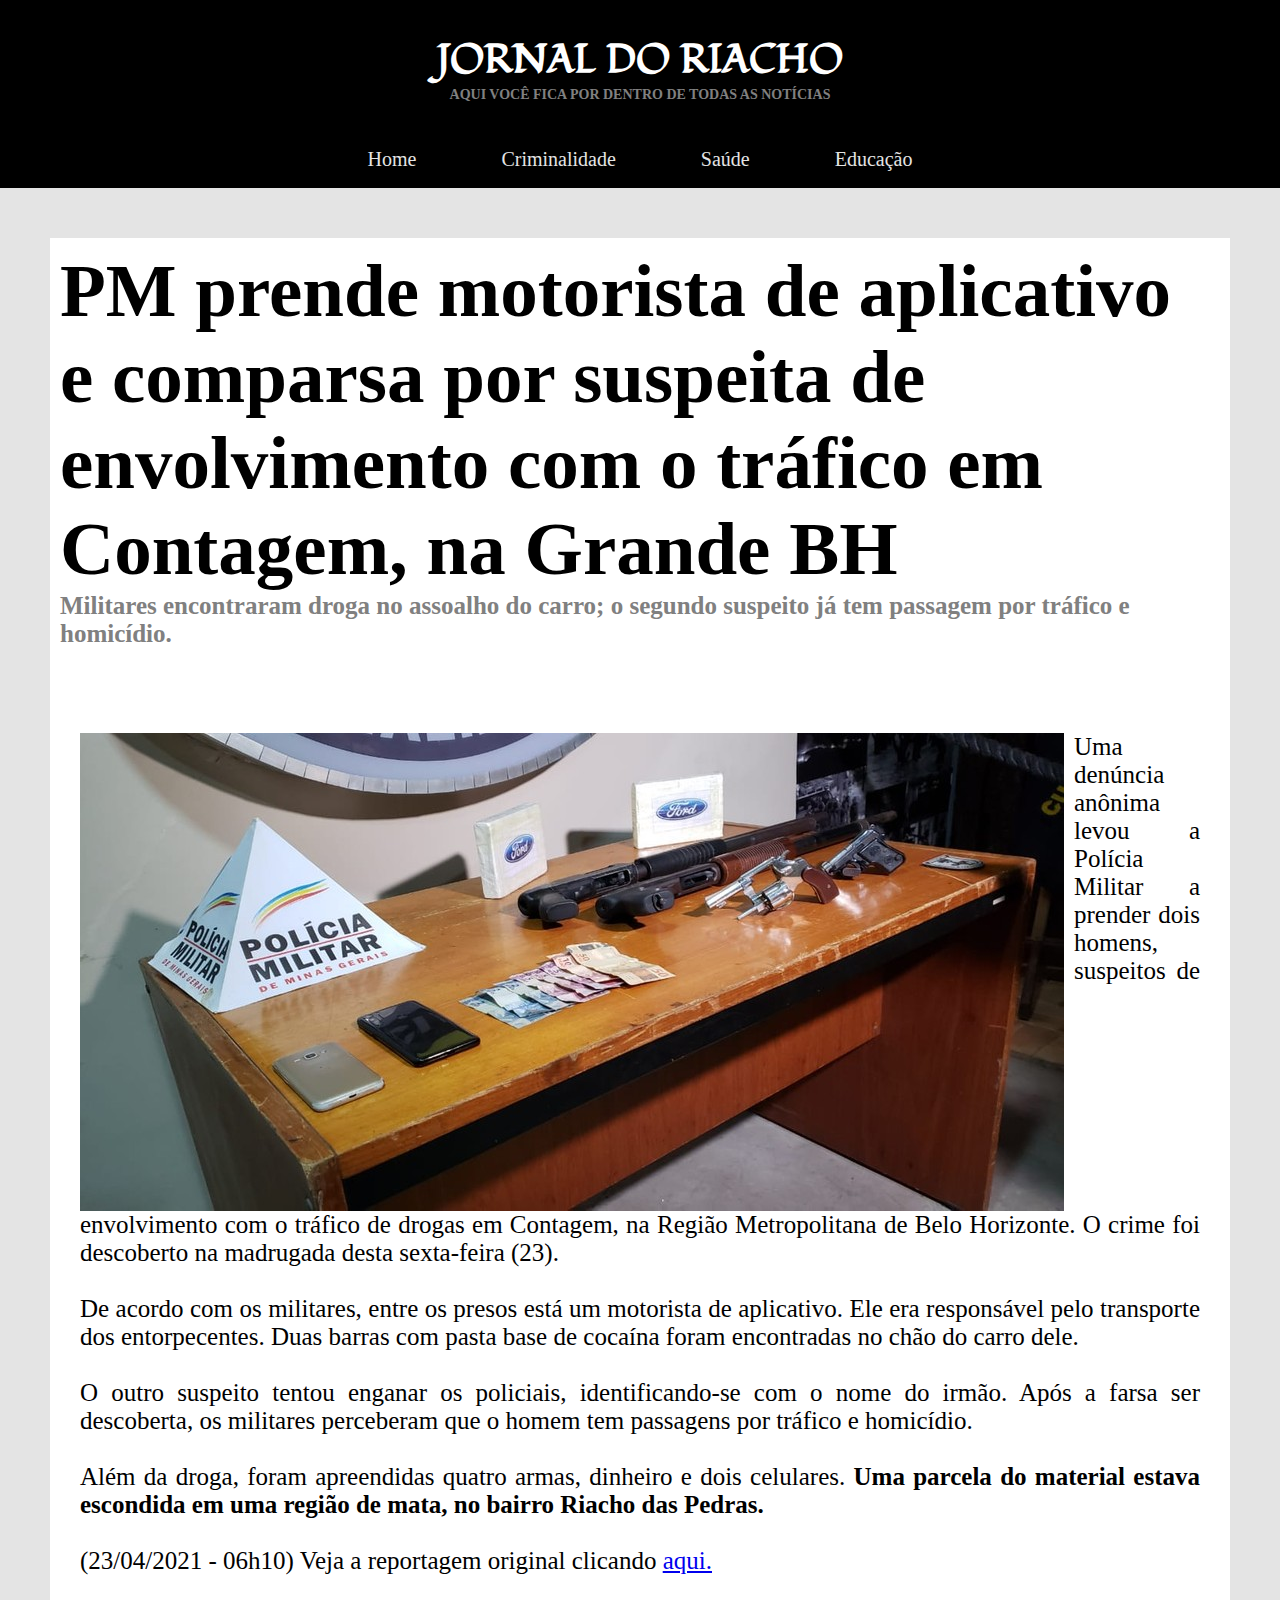
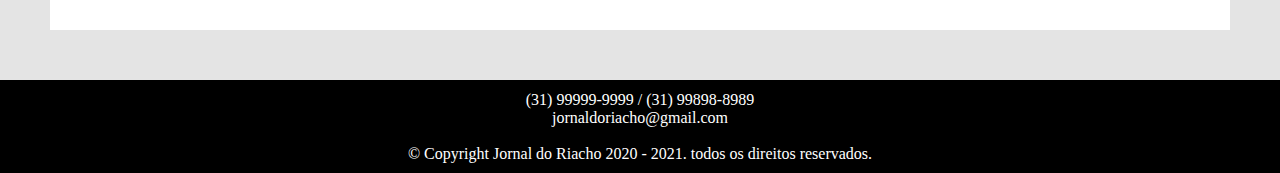
<file: Noticias/pm.html>
<!DOCTYPE html>
<html>
    <head>
        <meta charset="UTF-8">
        <title>PM prende motorista de aplicativo e comparsa por suspeita de envolvimento
            com o tráfico em Contagem, na Grande BH</title>
        <link rel="stylesheet" href="dupla.css">
        <link rel="icon" href="../imagens/icone.png">
        <link rel="preconnect" href="https://fonts.googleapis.com">
        <link rel="preconnect" href="https://fonts.gstatic.com" crossorigin>
        <link href="https://fonts.googleapis.com/css2?family=Fondamento&display=swap" rel="stylesheet">
    </head>
    <body>
        <header>
            <div class="topo">
                <h1><a class="titulo" href="../index.html">JORNAL DO RIACHO</a></h1>
                <h2 id="sub">AQUI VOCÊ FICA POR DENTRO DE TODAS AS NOTÍCIAS</h2>
            </div>

            <nav>
                <ul>
                    <li><a href="../index.html">Home</a></li>
                    <li><a href="../Paginas/criminalidade.html">Criminalidade</a></li>
                    <li><a href="../Paginas/saude.html">Saúde</a></li>
                    <li><a href="../Paginas/educação.html">Educação</a></li>
                </ul>
            </nav>
        </header>
        <main>
            <section>
                <h1 class="bordao">PM prende motorista de aplicativo e comparsa por suspeita de envolvimento
                    com o tráfico em Contagem, na Grande BH</h1>
                <h2>Militares encontraram droga no assoalho do carro; o segundo suspeito já tem
                    passagem por tráfico e homicídio.</h2>
            </section>
            <article>
                <p>
                <img src="../imagens/pm.jpeg">

                Uma denúncia anônima levou a Polícia Militar a prender dois homens, suspeitos de
                envolvimento com o tráfico de drogas em Contagem, na Região Metropolitana de Belo Horizonte.
                O crime foi descoberto na madrugada desta sexta-feira (23).<br><br>

                De acordo com os militares, entre os presos está um motorista de aplicativo. Ele era
                responsável pelo transporte dos entorpecentes. Duas barras com pasta base de cocaína foram
                encontradas no chão do carro dele.<br><br>

                O outro suspeito tentou enganar os policiais, identificando-se com o nome do irmão. Após a
                farsa ser descoberta, os militares perceberam que o homem tem passagens por tráfico e
                homicídio.<br><br>

                Além da droga, foram apreendidas quatro armas, dinheiro e dois celulares. <strong>Uma parcela do
                material estava escondida em uma região de mata, no bairro Riacho das Pedras.</strong><br><br>

                (23/04/2021 - 06h10) Veja a reportagem original clicando <a id="link" href="https://g1.globo.com/mg/minas-gerais/noticia/2021/04/23/pm-prende-motorista-de-aplicativo-e-comparsa-por-suspeita-de-envolvimento-com-o-trafico-em-contagem-na-grande-bh.ghtml">aqui.</a>
                </p>
            </article>
        </main>
        <footer>
                (31) 99999-9999 / (31) 99898-8989<br>
                jornaldoriacho@gmail.com <br><br>

                © Copyright Jornal do Riacho 2020 - 2021. todos os direitos reservados.
        </footer>
    </body>
</html>
</file>
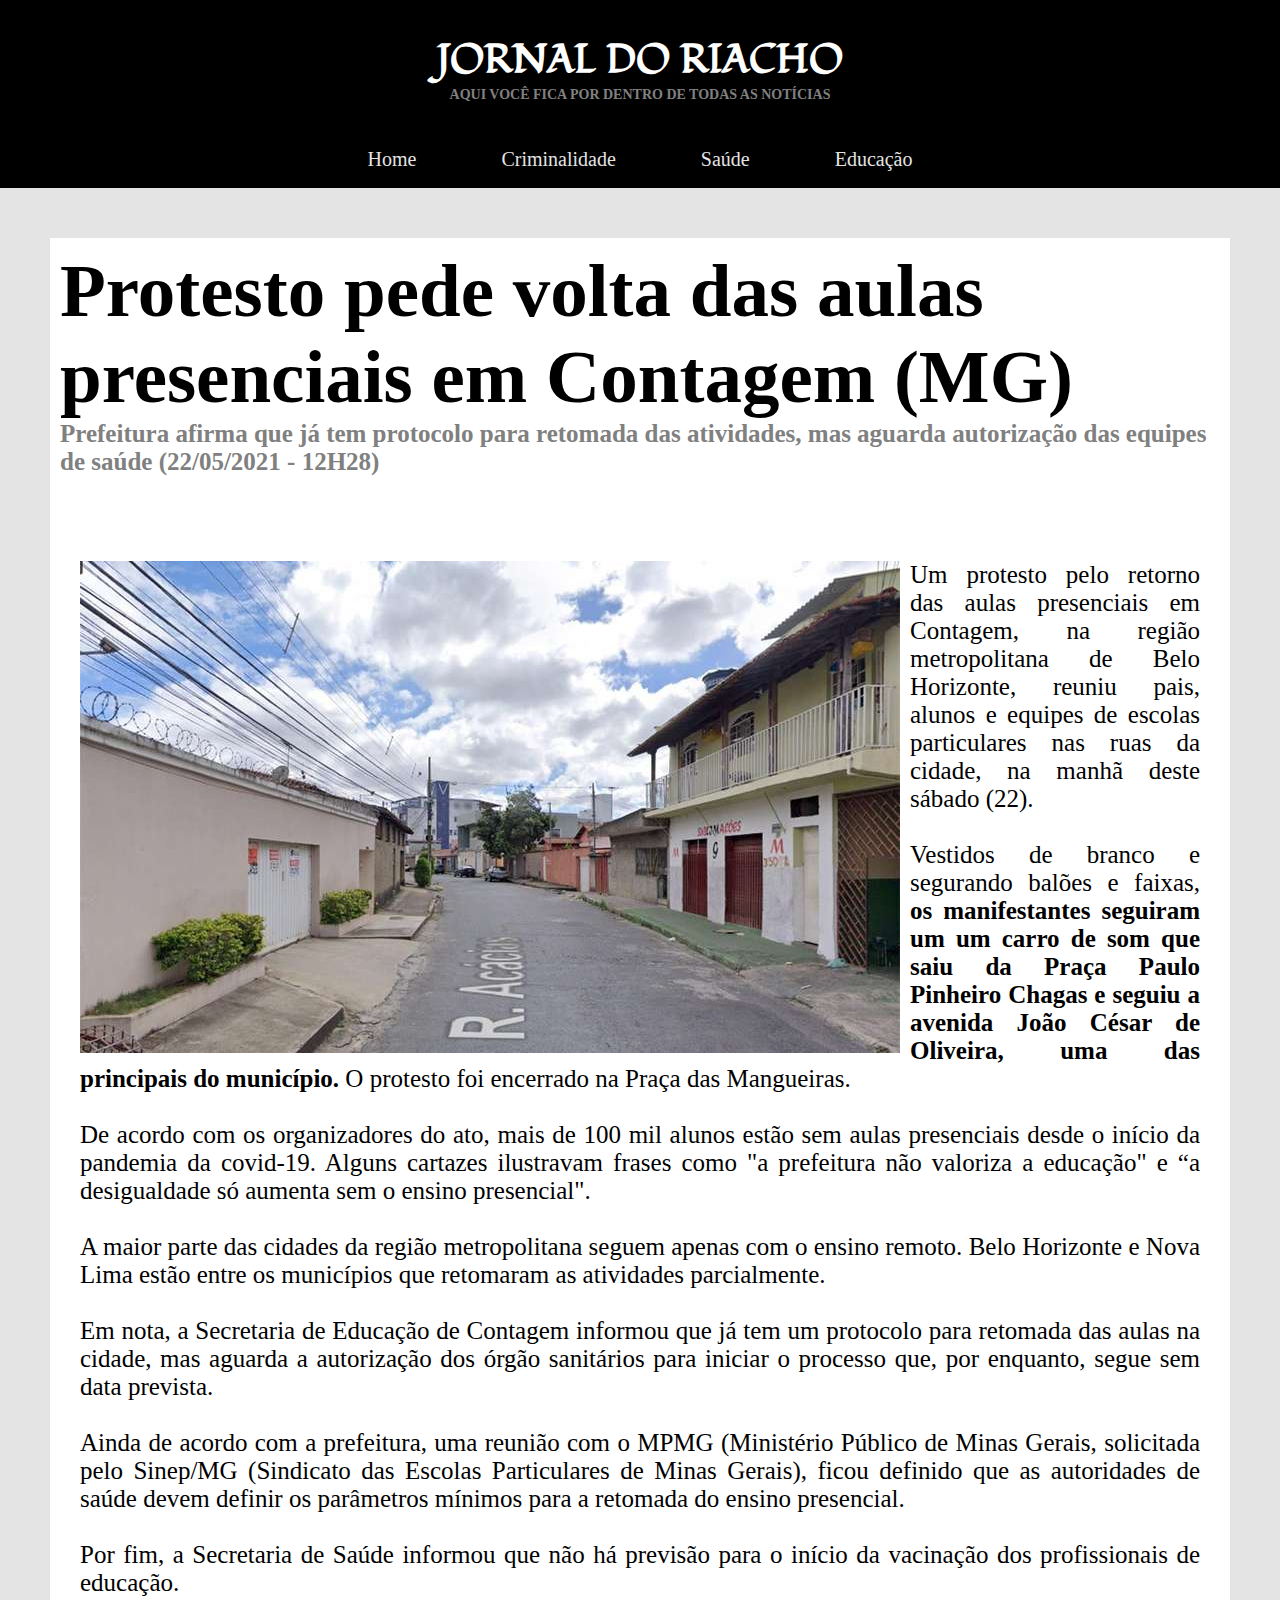
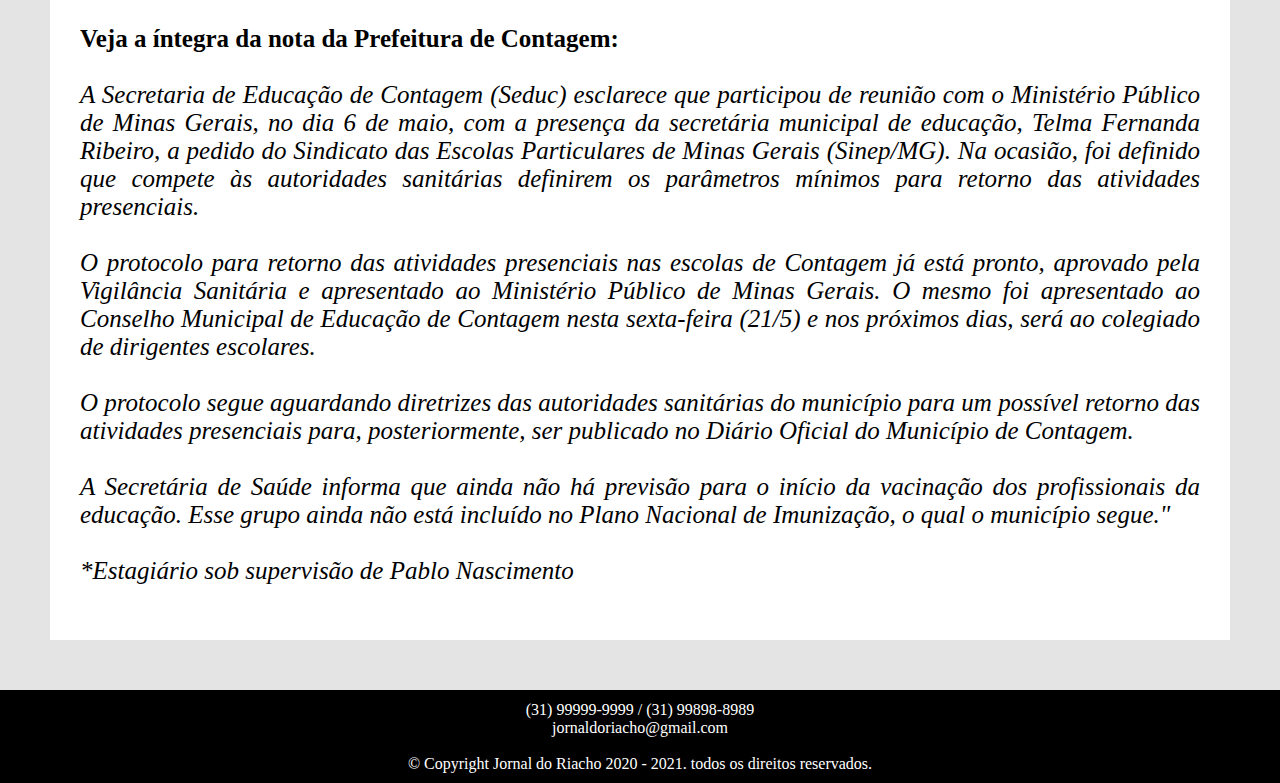
<file: Noticias/protesto.html>
<!DOCTYPE html>
<html>
    <head>
        <meta charset="UTF-8">
        <title>Protesto pede volta das aulas presenciais em Contagem (MG)</title>
        <link rel="stylesheet" href="dupla.css">
        <link rel="icon" href="../imagens/icone.png">
        <link rel="preconnect" href="https://fonts.googleapis.com">
        <link rel="preconnect" href="https://fonts.gstatic.com" crossorigin>
        <link href="https://fonts.googleapis.com/css2?family=Fondamento&display=swap" rel="stylesheet">
    </head>
    <body>
        <header>
            <div class="topo">
                <h1><a class="titulo" href="../index.html">JORNAL DO RIACHO</a></h1>
                <h2 id="sub">AQUI VOCÊ FICA POR DENTRO DE TODAS AS NOTÍCIAS</h2>
            </div>

            <nav>
                <ul>
                    <li><a href="../index.html">Home</a></li>
                    <li><a href="../Paginas/criminalidade.html">Criminalidade</a></li>
                    <li><a href="../Paginas/saude.html">Saúde</a></li>
                    <li><a href="../Paginas/educação.html">Educação</a></li>
                </ul>
            </nav>
        </header>
        <main>
            <section>
                <h1 class="bordao">Protesto pede volta das aulas presenciais em Contagem (MG)</h1>
                <h2>Prefeitura afirma que já tem protocolo para retomada das atividades, mas aguarda
                    autorização das equipes de saúde (22/05/2021 - 12H28) </h2>
            </section>
            <article>
                <p>
                <img src="../imagens/Dupla.jpg">

                Um protesto pelo retorno das aulas presenciais em Contagem, na região metropolitana de
                Belo Horizonte, reuniu pais, alunos e equipes de escolas particulares nas ruas da cidade,
                na manhã deste sábado (22). <br><br>

                Vestidos de branco e segurando balões e faixas, <strong>os manifestantes seguiram um um carro de
                som que saiu da Praça Paulo Pinheiro Chagas e seguiu a avenida João César de Oliveira, uma
                das principais do município.</strong> O protesto foi encerrado na Praça das Mangueiras.<br><br>

                De acordo com os organizadores do ato, mais de 100 mil alunos estão sem aulas presenciais
                desde o início da pandemia da covid-19. Alguns cartazes ilustravam frases como "a prefeitura
                não valoriza a educação" e “a desigualdade só aumenta sem o ensino presencial".<br><br>

                A maior parte das cidades da região metropolitana seguem apenas com o ensino remoto. Belo
                Horizonte e Nova Lima estão entre os municípios que retomaram as atividades parcialmente.<br><br>

                Em nota, a Secretaria de Educação de Contagem informou que já tem um protocolo para retomada
                das aulas na cidade, mas aguarda a autorização dos órgão sanitários para iniciar o processo
                que, por enquanto, segue sem data prevista.<br><br>

                Ainda de acordo com a prefeitura, uma reunião com o MPMG (Ministério Público de Minas Gerais,
                solicitada pelo Sinep/MG (Sindicato das Escolas Particulares de Minas Gerais), ficou definido
                que as autoridades de saúde devem definir os parâmetros mínimos para a retomada do ensino presencial.<br><br>

                Por fim, a Secretaria de Saúde informou que não há previsão para o início da vacinação dos
                profissionais de educação.<br><br>


                <strong>Veja a íntegra da nota da Prefeitura de Contagem:</strong><br><br>

                <i>A Secretaria de Educação de Contagem (Seduc) esclarece que participou de reunião com o
                Ministério Público de Minas Gerais, no dia 6 de maio, com a presença da secretária municipal
                de educação, Telma Fernanda Ribeiro, a pedido do Sindicato das Escolas Particulares de Minas
                Gerais (Sinep/MG). Na ocasião, foi definido que compete às autoridades sanitárias definirem
                os parâmetros mínimos para retorno das atividades presenciais.<br><br>

                O protocolo para retorno das atividades presenciais nas escolas de Contagem já está pronto,
                aprovado pela Vigilância Sanitária e apresentado ao Ministério Público de Minas Gerais.
                O mesmo foi apresentado ao Conselho Municipal de Educação de Contagem nesta sexta-feira (21/5)
                e nos próximos dias, será ao colegiado de dirigentes escolares.<br><br>

                O protocolo segue aguardando diretrizes das autoridades sanitárias do município para um
                possível retorno das atividades presenciais para, posteriormente, ser publicado no Diário
                Oficial do Município de Contagem.<br><br>

                A Secretária de Saúde informa que ainda não há previsão para o início da vacinação dos
                profissionais da educação. Esse grupo ainda não está incluído no Plano Nacional de Imunização,
                o qual o município segue."<br><br>

                *Estagiário sob supervisão de Pablo Nascimento</i>
                </p>
            </article>
        </main>
        <footer>
                (31) 99999-9999 / (31) 99898-8989<br>
                jornaldoriacho@gmail.com <br><br>

                © Copyright Jornal do Riacho 2020 - 2021. todos os direitos reservados.
        </footer>
    </body>
</html>
</file>
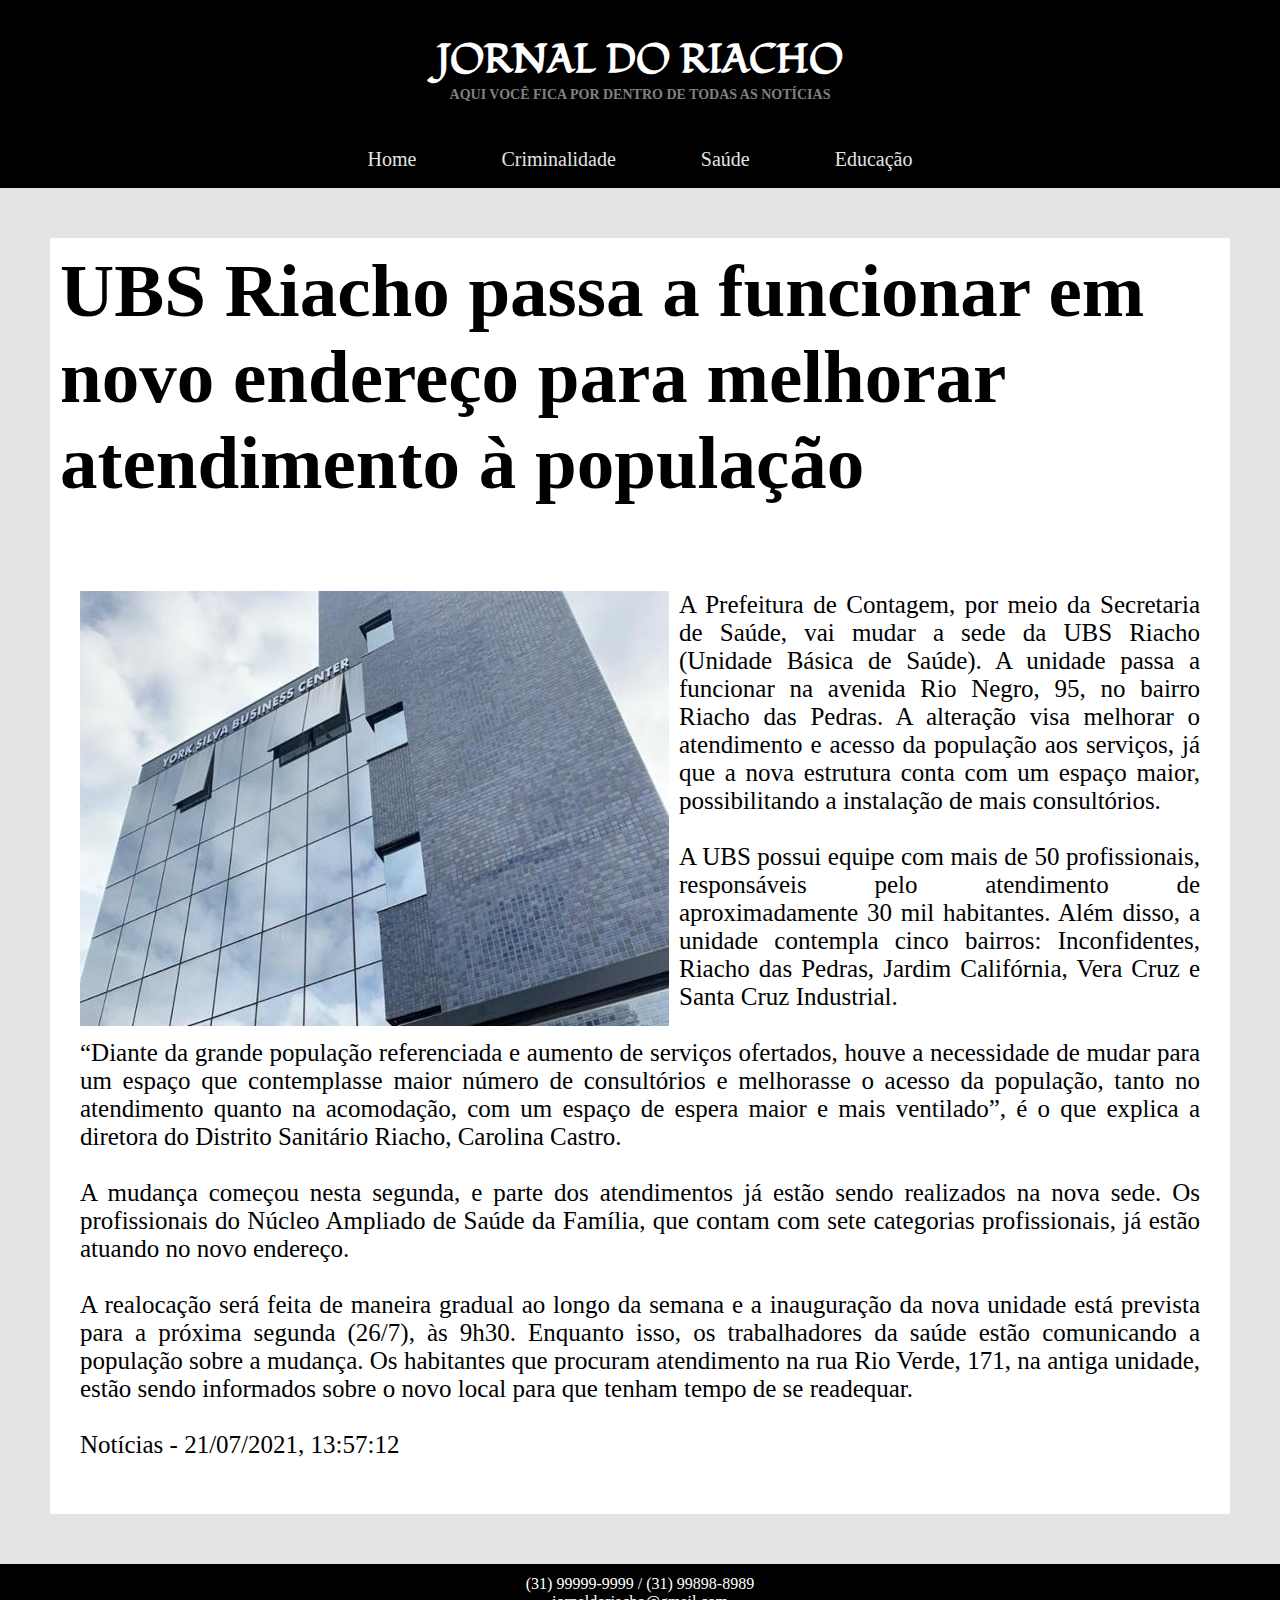
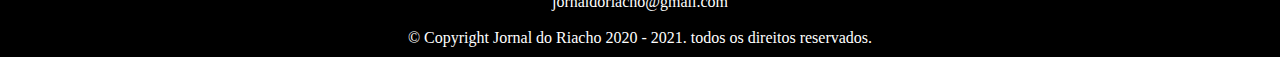
<file: Noticias/ubs.html>
<!DOCTYPE html>
<html>
    <head>
        <meta charset="UTF-8">
        <title>UBS Riacho passa a funcionar em novo endereço para melhorar atendimento à população</title>
        <link rel="stylesheet" href="dupla.css">
        <link rel="icon" href="../imagens/icone.png">
        <link rel="preconnect" href="https://fonts.googleapis.com">
        <link rel="preconnect" href="https://fonts.gstatic.com" crossorigin>
        <link href="https://fonts.googleapis.com/css2?family=Fondamento&display=swap" rel="stylesheet">
    </head>
    <body>
        <header>
            <div class="topo">
                <h1><a class="titulo" href="../index.html">JORNAL DO RIACHO</a></h1>
                <h2 id="sub">AQUI VOCÊ FICA POR DENTRO DE TODAS AS NOTÍCIAS</h2>
            </div>

            <nav>
                <ul>
                    <li><a href="../index.html">Home</a></li>
                    <li><a href="../Paginas/criminalidade.html">Criminalidade</a></li>
                    <li><a href="../Paginas/saude.html">Saúde</a></li>
                    <li><a href="../Paginas/educação.html">Educação</a></li>
                </ul>
            </nav>
        </header>
        <main>
            <section>
                <h1 class="bordao">UBS Riacho passa a funcionar em novo endereço para melhorar atendimento à população</h1>
            </section>
            <article>
                <p>
                <img src="../imagens/ubs.jpg">

                A Prefeitura de Contagem, por meio da Secretaria de Saúde, vai mudar a sede da UBS
                Riacho (Unidade Básica de Saúde). <strog>A unidade passa a funcionar na avenida Rio Negro,
                95, no bairro Riacho das Pedras.</strog> A alteração visa melhorar o atendimento e acesso da
                população aos serviços, já que a nova estrutura conta com um espaço maior, possibilitando
                a instalação de mais consultórios. <br><br>

                A UBS possui equipe com mais de 50 profissionais, responsáveis pelo atendimento de
                aproximadamente 30 mil habitantes. Além disso, a unidade contempla cinco bairros:
                Inconfidentes, Riacho das Pedras, Jardim Califórnia, Vera Cruz e Santa Cruz Industrial.<br><br>

                “Diante da grande população referenciada e aumento de serviços ofertados, houve a necessidade
                de mudar para um espaço que contemplasse maior número de consultórios e melhorasse o acesso
                da população, tanto no atendimento quanto na acomodação, com um espaço de espera maior e mais
                ventilado”, é o que explica a diretora do Distrito Sanitário Riacho, Carolina Castro.<br><br>

                A mudança começou nesta segunda, e parte dos atendimentos já estão sendo realizados na nova
                sede. Os profissionais do Núcleo Ampliado de Saúde da Família, que contam com sete categorias
                profissionais, já estão atuando no novo endereço.<br><br>

                A realocação será feita de maneira gradual ao longo da semana e a inauguração da nova unidade
                está prevista para a próxima segunda (26/7), às 9h30. Enquanto isso, os trabalhadores da saúde
                estão comunicando a população sobre a mudança. Os habitantes que procuram atendimento na rua
                Rio Verde, 171, na antiga unidade, estão sendo informados sobre o novo local para que tenham
                tempo de se readequar.<br><br>

                Notícias - 21/07/2021, 13:57:12
                </p>
            </article>
        </main>
        <footer>
                (31) 99999-9999 / (31) 99898-8989<br>
                jornaldoriacho@gmail.com <br><br>

                © Copyright Jornal do Riacho 2020 - 2021. todos os direitos reservados.
        </footer>
    </body>
</html>
</file>
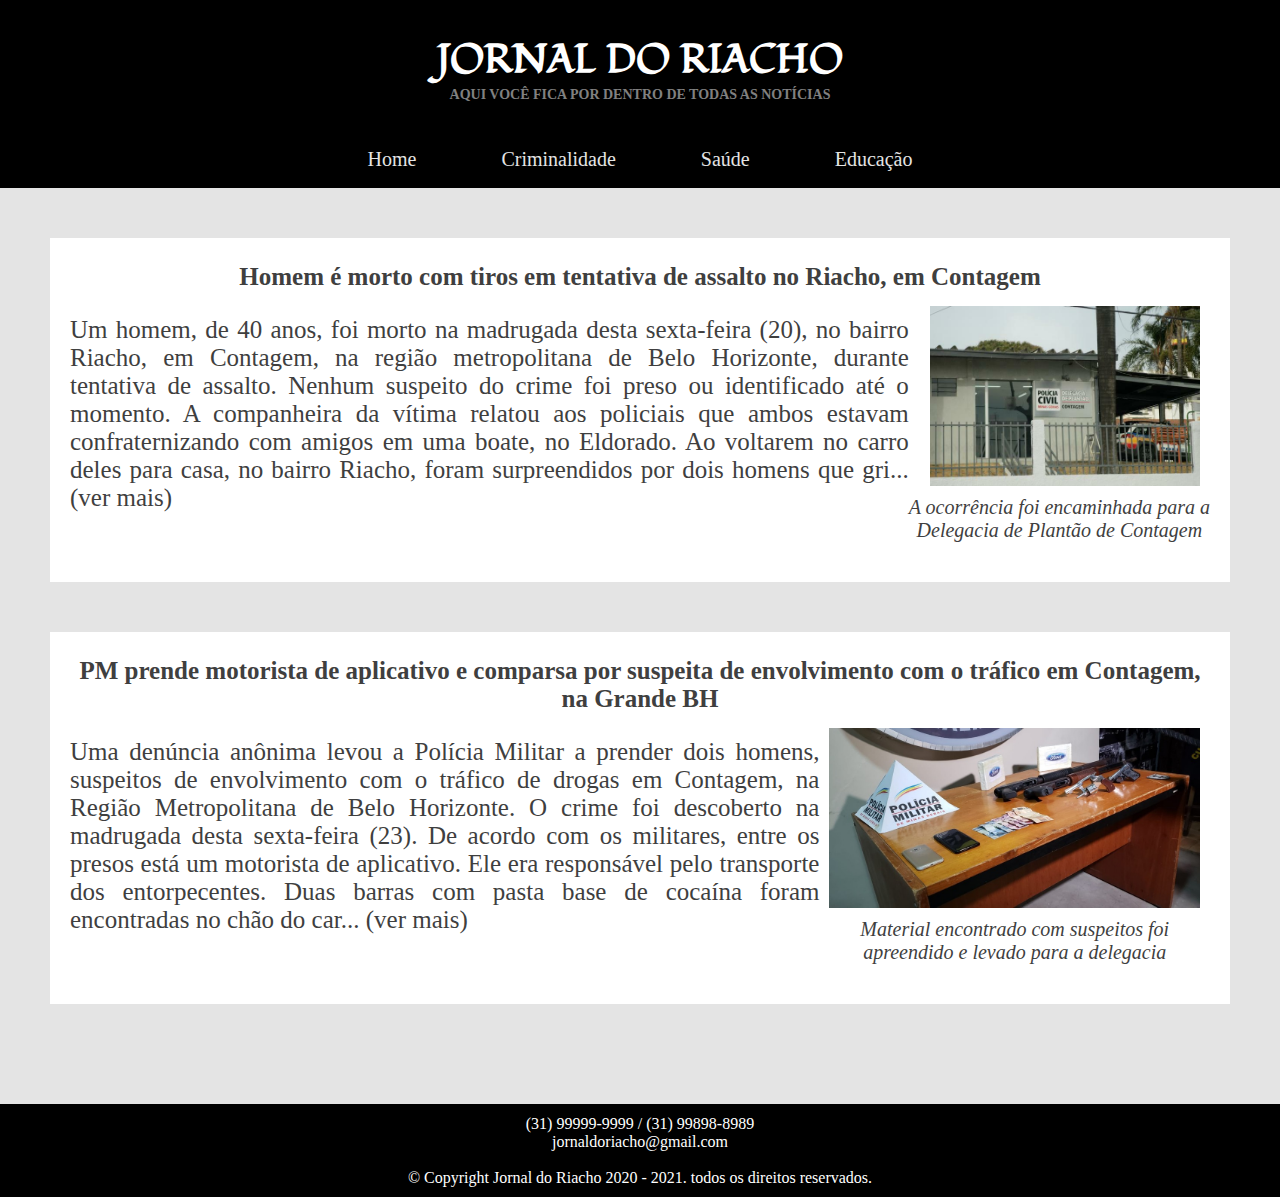
<file: Paginas/criminalidade.html>
<!DOCTYPE html>
<html>
    <head>
        <meta charset="UTF-8">
        <title>Criminalidade</title>
        <link rel="stylesheet" href="../style.css">
        <link rel="icon" href="../imagens/icone.png">
        <link rel="preconnect" href="https://fonts.googleapis.com">
        <link rel="preconnect" href="https://fonts.gstatic.com" crossorigin>
        <link href="https://fonts.googleapis.com/css2?family=Fondamento&display=swap" rel="stylesheet">
    </head>
    <body>
        <header>
            <div class="topo">
                <h1 id="titulo"><a class="titulo" href="../index.html">JORNAL DO RIACHO</a></h1>
                <h2 id="sub">AQUI VOCÊ FICA POR DENTRO DE TODAS AS NOTÍCIAS</h2>
            </div>

            <nav>
                <ul>
                    <li><a href="../index.html">Home</a></li>
                    <li><a href="../Paginas/criminalidade.html">Criminalidade</a></li>
                    <li><a href="../Paginas/saude.html">Saúde</a></li>
                    <li><a href="../Paginas/educação.html">Educação</a></li>
                </ul>
            </nav>
        </header>
        <main>
            <article>
               <h1 id="noticia"><a href="../Noticias/pm.html">Homem é morto com tiros em tentativa de
                    assalto no Riacho, em Contagem</a></h1>

                <figure>
                <a href="../Noticias/homem.html"><img src="../imagens/homem.jpg" </a>
                    <figcaption>A ocorrência foi encaminhada para a<br> Delegacia de Plantão de Contagem</figcaption>
                </figure>
                <p><a id="note" href="../Noticias/homem.html">Um homem, de 40 anos, foi morto na madrugada
                    desta sexta-feira (20), no bairro Riacho, em Contagem, na região metropolitana de Belo
                    Horizonte, durante tentativa de assalto. Nenhum suspeito do crime foi preso ou identificado
                    até o momento.
                    A companheira da vítima relatou aos policiais que ambos estavam confraternizando com
                    amigos em uma boate, no Eldorado. Ao voltarem no carro deles para casa, no bairro Riacho,
                    foram surpreendidos por dois homens que gri... (ver mais)</a></p>
            </article>
            
            <article>
                <h1 id="noticia"><a href="../Noticias/pm.html">PM prende motorista de aplicativo e comparsa por
                    suspeita de envolvimento com o tráfico em Contagem, na Grande BH</a></h1>

                <figure>
                <a href="../Noticias/pm.html"><img src="../imagens/pm.jpeg" </a>
                    <figcaption>Material encontrado com suspeitos foi<br>apreendido e levado para a delegacia</figcaption>
                </figure>
                <p><a id="note" href="../Noticias/pm.html">Uma denúncia anônima levou a Polícia Militar a
                    prender dois homens, suspeitos de envolvimento com o tráfico de drogas em Contagem,
                    na Região Metropolitana de Belo Horizonte. O crime foi descoberto na madrugada desta
                    sexta-feira (23).
                    De acordo com os militares, entre os presos está um motorista de aplicativo. Ele era
                    responsável pelo transporte dos entorpecentes. Duas barras com pasta base de cocaína
                    foram encontradas no chão do car... (ver mais)</a></p>
            </article>

        </main>
        <footer>
                (31) 99999-9999 / (31) 99898-8989<br>
                jornaldoriacho@gmail.com<br><br>

                © Copyright Jornal do Riacho 2020 - 2021. todos os direitos reservados.
        </footer>
    </body>
</html>
</file>
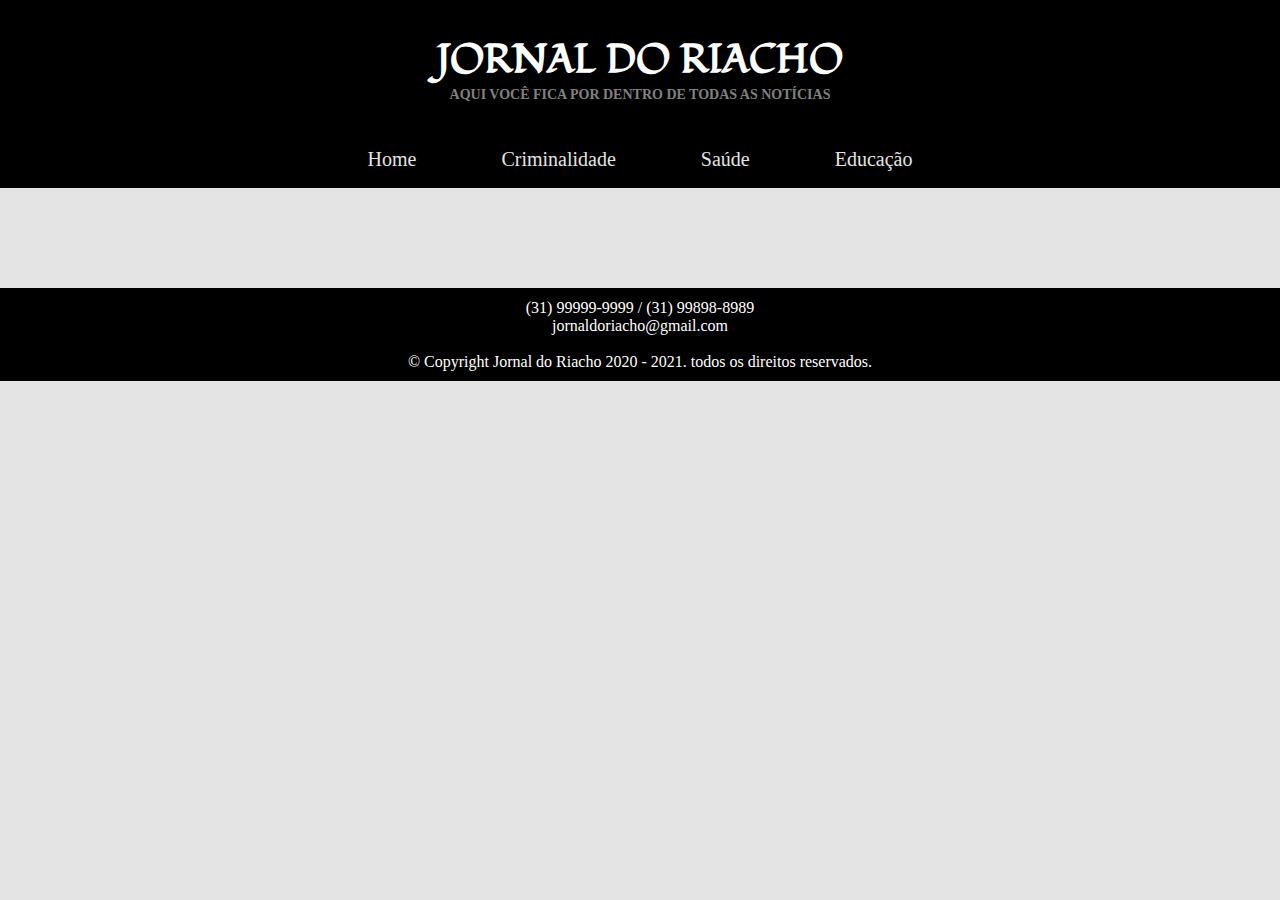
<file: Paginas/cultura.html>
<!DOCTYPE html>
<html>
    <head>
        <meta charset="UTF-8">
        <title>Educação</title>
        <link rel="stylesheet" href="../style.css">
        <link rel="icon" href="../imagens/icone.png">
        <link rel="preconnect" href="https://fonts.googleapis.com">
        <link rel="preconnect" href="https://fonts.gstatic.com" crossorigin>
        <link href="https://fonts.googleapis.com/css2?family=Fondamento&display=swap" rel="stylesheet">
    </head>
    <body>
        <header>
            <div class="topo">
                <h1 id="titulo"><a class="titulo" href="../index.html">JORNAL DO RIACHO</a></h1>
                <h2 id="sub">AQUI VOCÊ FICA POR DENTRO DE TODAS AS NOTÍCIAS</h2>
            </div>

            <nav>
                <ul>
                    <li><a href="../index.html">Home</a></li>
                    <li><a href="../Paginas/criminalidade.html">Criminalidade</a></li>
                    <li><a href="../Paginas/saude.html">Saúde</a></li>
                    <li><a href="../Paginas/educação.html">Educação</a></li>
                </ul>
            </nav>
        </header>
        <main>
            
        </main>
        <footer>
                (31) 99999-9999 / (31) 99898-8989<br>
                jornaldoriacho@gmail.com<br><br>

                © Copyright Jornal do Riacho 2020 - 2021. todos os direitos reservados.
        </footer>
    </body>
</html>
</file>
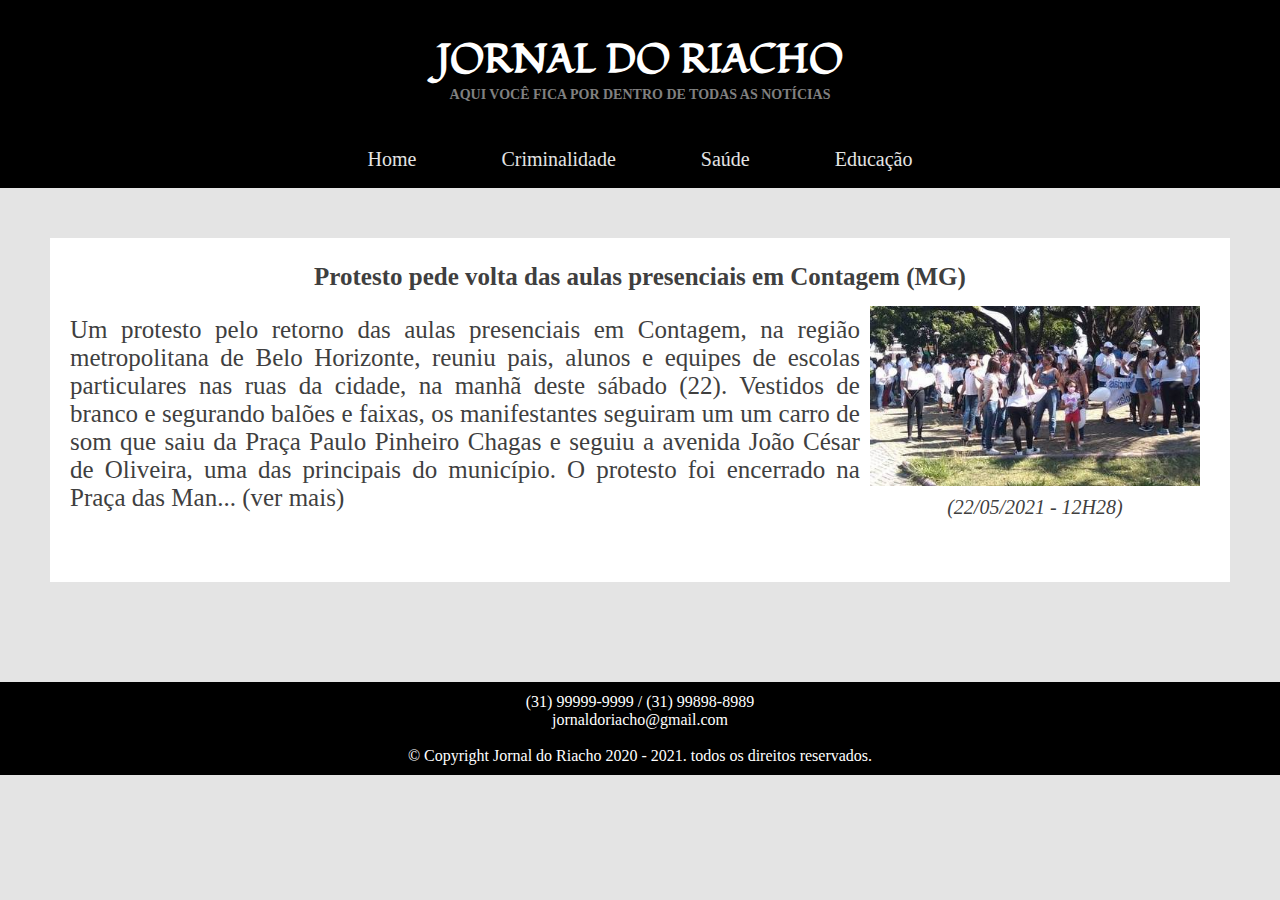
<file: Paginas/educação.html>
<!DOCTYPE html>
<html>
    <head>
        <meta charset="UTF-8">
        <title>Educação</title>
        <link rel="stylesheet" href="../style.css">
        <link rel="icon" href="../imagens/icone.png">
        <link rel="preconnect" href="https://fonts.googleapis.com">
        <link rel="preconnect" href="https://fonts.gstatic.com" crossorigin>
        <link href="https://fonts.googleapis.com/css2?family=Fondamento&display=swap" rel="stylesheet">
    </head>
    <body>
        <header>
            <div class="topo">
                <h1 id="titulo"><a class="titulo" href="../index.html">JORNAL DO RIACHO</a></h1>
                <h2 id="sub">AQUI VOCÊ FICA POR DENTRO DE TODAS AS NOTÍCIAS</h2>
            </div>

            <nav>
                <ul>
                    <li><a href="../index.html">Home</a></li>
                    <li><a href="../Paginas/criminalidade.html">Criminalidade</a></li>
                    <li><a href="../Paginas/saude.html">Saúde</a></li>
                    <li><a href="../Paginas/educação.html">Educação</a></li>
                </ul>
            </nav>
        </header>
        <main>
            <article>
                <h1 id="noticia"><a href="../Noticias/protesto.html">Protesto pede volta das aulas presenciais
                    em Contagem (MG)</a></h1>

                <figure>
                <a href="../Noticias/protesto.html"><img src="../imagens/protesto.jpeg" </a>
                    <figcaption>(22/05/2021 - 12H28)</figcaption>
                </figure>
                <p><a id="note" href="../Noticias/protesto.html">Um protesto pelo retorno das aulas presenciais
                    em Contagem, na região metropolitana de Belo Horizonte, reuniu pais, alunos e equipes
                    de escolas particulares nas ruas da cidade, na manhã deste sábado (22).
                    Vestidos de branco e segurando balões e faixas, os manifestantes seguiram um um carro
                    de som que saiu da Praça Paulo Pinheiro Chagas e seguiu a avenida João César de Oliveira,
                    uma das principais do município. O protesto foi encerrado na Praça das Man... (ver mais)</a></p>
            </article>
        </main>
        <footer>
                (31) 99999-9999 / (31) 99898-8989<br>
                jornaldoriacho@gmail.com<br><br>

                © Copyright Jornal do Riacho 2020 - 2021. todos os direitos reservados.
        </footer>
    </body>
</html>
</file>
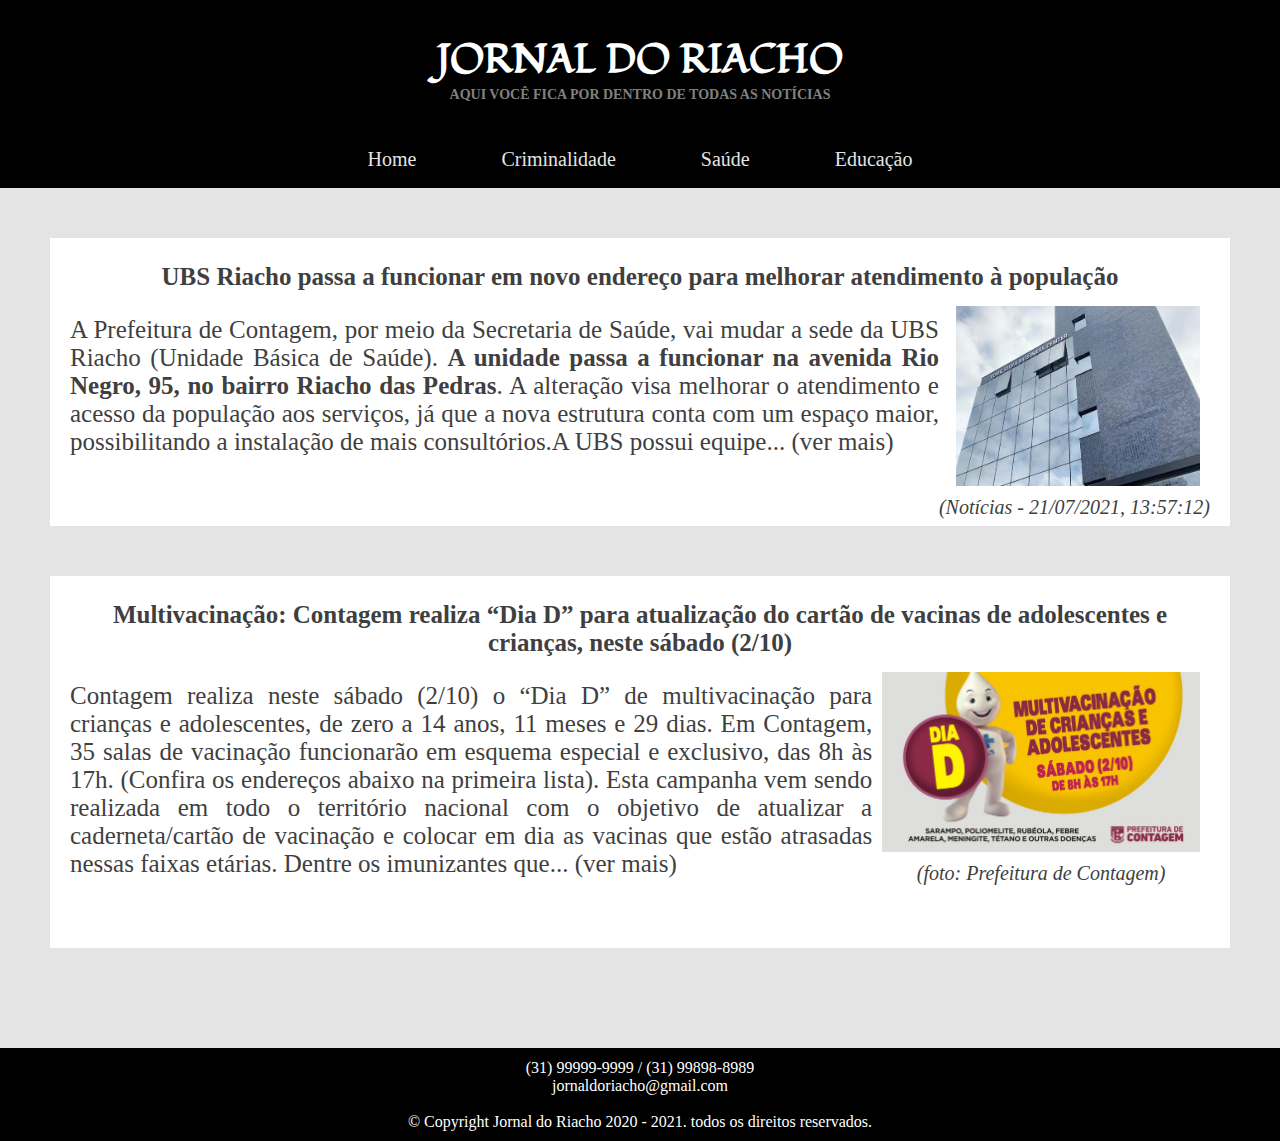
<file: Paginas/saude.html>
<!DOCTYPE html>
<html>
    <head>
        <meta charset="UTF-8">
        <title>Saúde</title>
        <link rel="stylesheet" href="../style.css">
        <link rel="icon" href="../imagens/icone.png">
        <link rel="preconnect" href="https://fonts.googleapis.com">
        <link rel="preconnect" href="https://fonts.gstatic.com" crossorigin>
        <link href="https://fonts.googleapis.com/css2?family=Fondamento&display=swap" rel="stylesheet">
    </head>
    <body>
        <header>
            <div class="topo">
                <h1 id="titulo"><a class="titulo" href="../index.html">JORNAL DO RIACHO</a></h1>
                <h2 id="sub">AQUI VOCÊ FICA POR DENTRO DE TODAS AS NOTÍCIAS</h2>
            </div>

            <nav>
                <ul>
                    <li><a href="../index.html">Home</a></li>
                    <li><a href="../Paginas/criminalidade.html">Criminalidade</a></li>
                    <li><a href="../Paginas/saude.html">Saúde</a></li>
                    <li><a href="../Paginas/educação.html">Educação</a></li>
                </ul>
            </nav>
        </header>
        <main>
            <article>
                <h1 id="noticia"><a href="../Noticias/ubs.html">UBS Riacho passa a funcionar em novo endereço para
                    melhorar atendimento à população</a></h1>

                <figure>
                <a href="../Noticias/ubs.html"><img src="../imagens/ubs.jpg" </a>
                    <figcaption>(Notícias - 21/07/2021, 13:57:12)</figcaption>
                </figure>
                <p><a id="note" href="../Noticias/ubs.html">A Prefeitura de Contagem, por meio da Secretaria de
                    Saúde, vai mudar a sede da UBS Riacho (Unidade Básica de Saúde). <strong>A unidade passa a funcionar
                    na avenida Rio Negro, 95, no bairro Riacho das Pedras</strong>. A alteração visa melhorar o atendimento
                    e acesso da população aos serviços, já que a nova estrutura conta com um espaço maior,
                    possibilitando a instalação de mais consultórios.A UBS possui equipe... (ver mais)</a></p>
            </article>

            <article>
                <h1 id="noticia"><a href="../Noticias/multivacinação.html">Multivacinação: Contagem realiza “Dia D” para
                    atualização do cartão de vacinas de adolescentes e crianças, neste sábado (2/10)</a></h1>

                <figure>
                <a href="../Noticias/multivacinação.html"><img src="../imagens/multivacinação.jpeg" </a>
                    <figcaption>(foto: Prefeitura de Contagem)</figcaption>
                </figure>
                <p><a id="note" href="../Noticias/multivacinação.html">Contagem realiza neste sábado (2/10) o “Dia D”
                    de multivacinação para crianças e adolescentes, de zero a 14 anos, 11 meses e 29 dias.
                    Em Contagem, 35 salas de vacinação funcionarão em esquema especial e exclusivo, das 8h
                    às 17h. (Confira os endereços abaixo na primeira lista).
                    Esta campanha vem sendo realizada em todo o território nacional com o objetivo de
                    atualizar a caderneta/cartão de vacinação e colocar em dia as vacinas que estão atrasadas
                    nessas faixas etárias. Dentre os imunizantes que... (ver mais)</a></p>
            </article>
        </main>
        <footer>
                (31) 99999-9999 / (31) 99898-8989<br>
                jornaldoriacho@gmail.com<br><br>

                © Copyright Jornal do Riacho 2020 - 2021. todos os direitos reservados.
        </footer>
    </body>
</html>
</file>
<file: style.css>
header {
    background-color: black;
    padding: 2px;
}

.topo {
    padding-top: 30px;
    padding-bottom: 30px;
    text-align: center;
}

.titulo{
    padding: 0px;
    font-family: 'Fondamento', cursive;
    text-decoration: none;
    font-size: 40px;
    color: white;
    display: block;
}

.titulo:hover {
    animation-name: topinho;
    animation-duration: 2s;
    animation-timing-function: ease-in-out;
    animation-iteration-count:calc(3);
}

@keyframes topinho {
    0%{
        color: white;
    }
    25%{
        color: rgb(100, 223, 192);
    }
    50%{
        color: rgb(71, 151, 255);
    }
    75%{
        color: rgb(182, 73, 255);
    }
    100%{
        color: white;
    }
}

h1 {
    margin: 0px;
}

#sub {
    margin: 0px;
    color: gray;
    font-size: 14px;
}


nav ul {
    padding: 5px;
    background-color: black;
    text-align: center;
    font-size: 20px;
    margin: 0px;
    margin-bottom: 10px;
    margin-top: 10px;
}

nav ul li {
    margin: 0px;
    display: inline;
    list-style-type: none;
}

nav ul li a {
    display: inline-block;
    margin-right: 40px;
    margin-left: 40px;
    color: #e4e4e4;
    text-decoration: none;
}

nav ul li a:hover {
    color: gray;
    border-bottom:2px solid gray;
    transform: scale(1.1);
}





body {
    margin: 0px;
    background-color: #e4e4e4;
}

#noticia {
    text-decoration: none;
    display: block;
    text-align: center;
    color: rgb(99, 99, 99);
    font-family:Cambria, Cochin, Georgia, Times, 'Times New Roman', serif;
    font-size: 25px;
    margin: 5px 5px 5px 5px;
}

#note {
    text-decoration: none;
    color: rgb(63, 63, 63);
}

figure {
    margin: 0px;
    float: right;
    text-align: center;
    font-style: italic;
    font-size: 20px;
  }

a {
    text-decoration: none;
    color: rgb(63, 63, 63);
}

main {
    background-color: #e4e4e4;
    border: 50px solid #e4e4e4;
}

article {
    background-color: white;
    color: black;
    margin: 0px 0px 50px 0px;
    font-size: 25px;
    padding: 20px;
    text-align: justify;
    border-bottom: 25px solid white;
}

img {
    float: right;
    margin: 10px 10px 10px 10px;
    height: 180px;
    width: auto;
}





footer {
    background-color: black;
    color: white;
    border-top: 1px solid black;
    padding: 10px;
    margin: 0px;
    font-size: 16px;
    text-align: center;
}
</file>
<file: Noticias/dupla.css>
body {
    background-color: #e4e4e4;
    margin: 0px;
}

header {
    background-color: black;
    padding: 2px;
}

footer {
    background-color: black;
    color: white;
    border-top: 1px solid black;
    padding: 10px;
    margin: 0px;
    font-size: 16px;
    text-align: center;
}

.topo {
    padding-top: 30px;
    padding-bottom: 30px;
    text-align: center;
}

.titulo{
    padding: 0px;
    color: white;
    margin: 0px;
    font-family: 'Fondamento', cursive;
    text-decoration: none;
    font-size: 40px;
}


.titulo:hover {
    animation-name: topinho;
    animation-duration: 2s;
    animation-timing-function: ease-in-out;
    animation-iteration-count:calc(3);
}

@keyframes topinho {
    0%{
        color: white;
    }
    25%{
        color: rgb(100, 223, 192);
    }
    50%{
        color: rgb(71, 151, 255);
    }
    75%{
        color: rgb(182, 73, 255);
    }
    100%{
        color: white;
    }
}

#sub {
    margin: 0px;
    color: gray;
    font-size: 14px;
}

nav ul {
    padding: 5px;
    background-color: black;
    text-align: center;
    font-size: 20px;
    margin: 0px;
    margin-bottom: 10px;
    margin-top: 10px;
}

nav ul li {
    margin: 0px;
    display: inline;
    list-style-type: none;
}

nav ul li a {
    display: inline-block;
    margin-right: 40px;
    margin-left: 40px;
    color: #e4e4e4;
    text-decoration: none;
}

nav ul li a:hover {
    color: gray;
    border-bottom:2px solid gray;
}

#link:visited {
    color: orange;
    border-bottom: 10px solid orange;
}

section {
    font-family:Cambria, Cochin, Georgia, Times, 'Times New Roman', serif;
    font-size: 20px;
    border: 10px solid white;
    border-bottom: 30px solid white;
    margin: 0px;
}

img {
    float: left;
    margin-right: 10px;
}

#multivacinação {
    height: 550px;
}

.bordao {
    margin: 0px;
    font-size: 75px;
}

h1 {
    margin: 0px;
}

h2 {
    margin: 0px;
    color: gray;
    font-size: 25px;
}

main {
    background-color: white;
    border: 50px solid #e4e4e4;
}

article {
    border: 10px solid white;
    padding: 20px;
    margin: 0px;
    font-size: 25px;
    text-align: justify;
}

.video {
    display: flex;
    justify-content: center;
}
</file>
